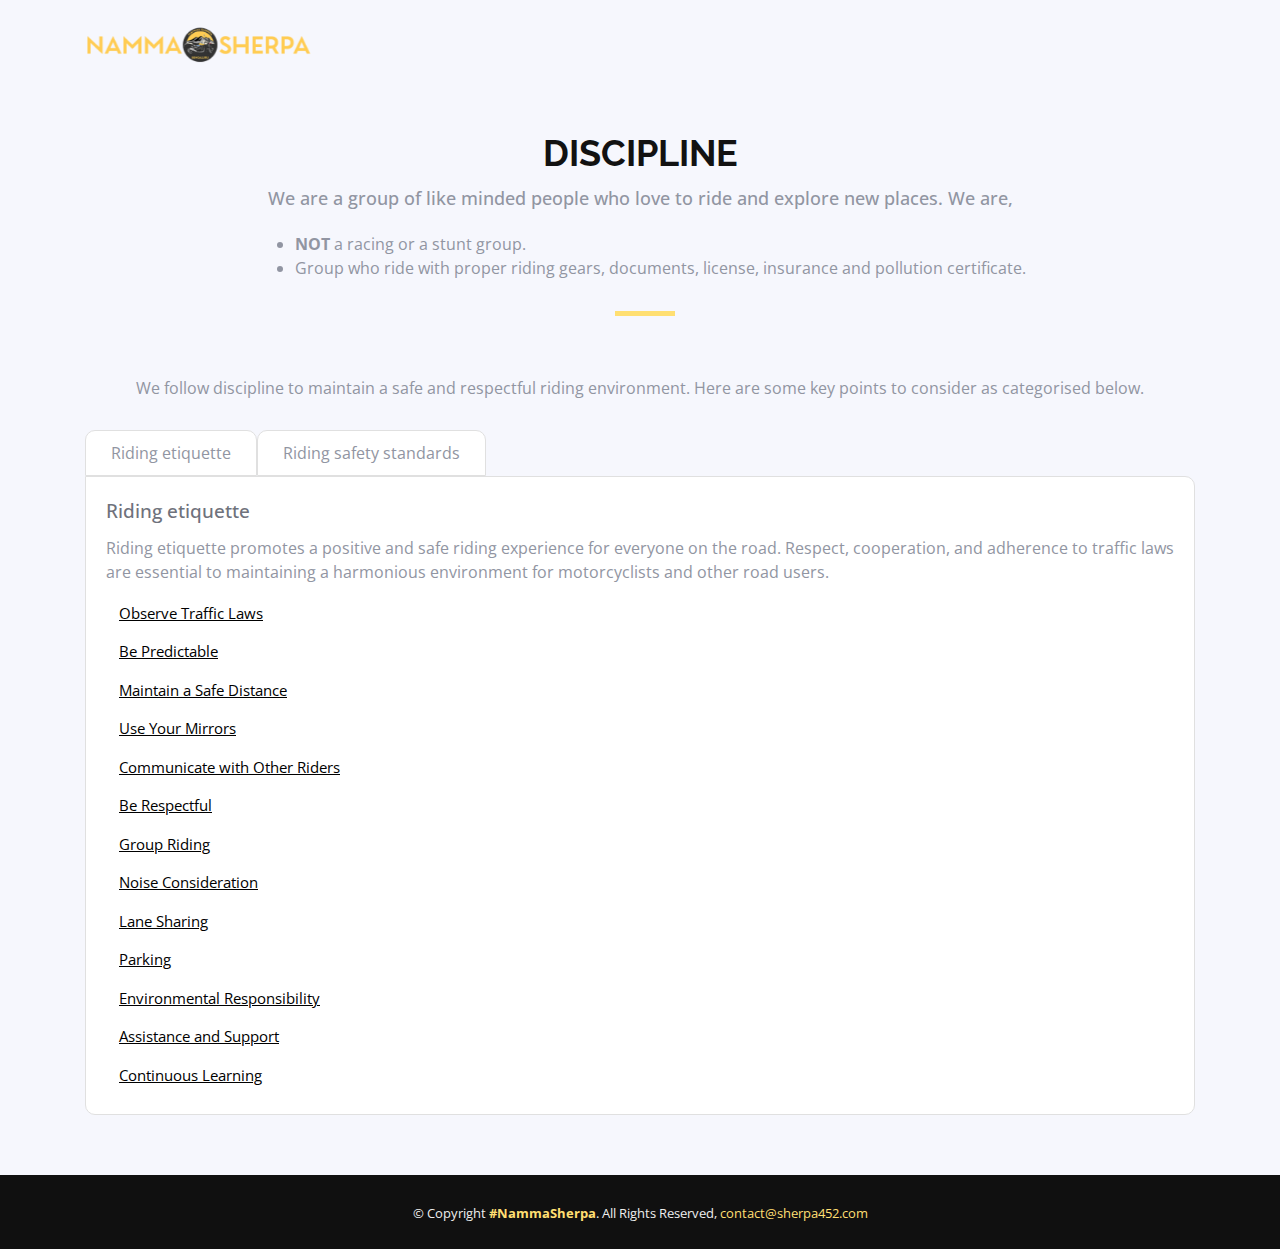
<file: discipline.html>
<!DOCTYPE html>
<html lang="en">
  <head>
    <meta charset="utf-8" />
    <title>NAMMA SHERPA - Himalayan 450 Community Bengaluru - Discipline</title>
    <meta content="width=device-width, initial-scale=1.0" name="viewport" />
    <meta content="" name="keywords" />
    <meta content="" name="description" />

    <!-- Favicons -->
    <link href="img/favicon.png" rel="icon" />
    <link href="img/apple-touch-icon.png" rel="apple-touch-icon" />

    <!-- Google Fonts -->
    <link
      href="https://fonts.googleapis.com/css?family=Open+Sans:300,300i,400,400i,700,700i|Raleway:300,400,500,700,800"
      rel="stylesheet"
    />

    <!-- Bootstrap CSS File -->
    <link href="lib/bootstrap/css/bootstrap.min.css" rel="stylesheet" />

    <!-- Libraries CSS Files -->
    <link href="lib/font-awesome/css/font-awesome.min.css" rel="stylesheet" />
    <link href="lib/animate/animate.min.css" rel="stylesheet" />
    <link href="lib/venobox/venobox.css" rel="stylesheet" />
    <link href="lib/owlcarousel/assets/owl.carousel.min.css" rel="stylesheet" />

    <!-- Main Stylesheet File -->
    <link href="css/style.css" rel="stylesheet" />
    <link href="css/expand.css" rel="stylesheet" />
    <link href="css/slides.css" rel="stylesheet" />
  </head>

  <body>
    <!--==========================
    Header
  ============================-->
    <header id="header">
      <div class="container">
        <div id="logo" class="pull-left">
          <a href="http://www.sherpa452.com/#intro" class="scrollto"
            ><img src="img/logo.png" alt="" title=""
          /></a>
        </div>
        <!-- #nav-menu-container -->
      </div>
    </header>
    <!-- #header -->
    
    <!--==========================
      Discipline Section
    ============================-->
    <section id="discipline" class="section-with-bg wow fadeInUp">
      <div class="container">
        <div class="section-header text-center">
          <br/><br/><br/>
          <h2>Discipline</h2>
          <p style="padding-bottom: 20px;">
            We are a group of like minded people who love to ride and explore
            new places. We are,
          </p>
          <div class="text-center">
            <ul>
              <li><b>NOT</b> a racing or a stunt group.</li>
              <li>Group who ride with proper riding gears, documents,
                license, insurance and pollution certificate.</li>
            </ul>
          </div>
        </div>
        <div class="text-center">
          <p>We follow discipline to maintain a safe and respectful riding environment. Here are some key points to consider as categorised below.</p>
        </div>
        <div>
          <div class="row">
            <div class="column" onclick="openGrid('etiquette');">Riding etiquette</div>
            <div class="column" onclick="openGrid('safety');">Riding safety standards</div>
          </div>

          <div id="etiquette" class="tab" style="display: block;">
            <div class="title">Riding etiquette</div>
            <p>
              Riding etiquette promotes a positive and safe riding experience for everyone on the road. Respect, cooperation, and adherence to traffic laws are essential to maintaining a harmonious environment for motorcyclists and other road users.
            </p>
            <button type="button" class="collapsible" onclick="openContent(this);">Observe Traffic Laws</button>
            <div class="content">
              <p>Follow all traffic laws and regulations, including speed limits, traffic signals, and lane markings. This ensures the safety of you and others on the road.</p>
            </div>
            <button type="button" class="collapsible" onclick="openContent(this);">Be Predictable</button>
            <div class="content">
              <p>Maintain a consistent and predictable riding style. Signal your intentions with proper hand signals or using your motorcycle's turn signals.</p>
            </div>
            <button type="button" class="collapsible" onclick="openContent(this);">Maintain a Safe Distance</button>
            <div class="content">
              <p>Keep a safe following distance behind other vehicles, allowing enough time to react and maneuver if necessary. Avoid tailgating.</p>
            </div>
            <button type="button" class="collapsible" onclick="openContent(this);">Use Your Mirrors</button>
            <div class="content">
              <p> Regularly check your mirrors to be aware of the traffic behind you. Signal and check your blind spots before changing lanes or making turns.</p>
            </div>
            <button type="button" class="collapsible" onclick="openContent(this);">Communicate with Other Riders</button>
            <div class="content">
              <p>Use hand signals, nodding, or other recognized gestures to communicate with fellow riders. This helps in group riding situations and enhances overall safety.</p>
            </div>
            <button type="button" class="collapsible" onclick="openContent(this);">Be Respectful</button>
            <div class="content">
              <p>Treat other road users, including pedestrians, cyclists, and motorists, with respect and courtesy. Avoid aggressive or confrontational behavior.</p>
            </div>
            <button type="button" class="collapsible" onclick="openContent(this);">Group Riding</button>
            <div class="content">
              <p>When riding in a group, follow the predetermined formation and maintain proper spacing. Use hand signals or intercoms to communicate within the group.</p>
            </div>
            <button type="button" class="collapsible" onclick="openContent(this);">Noise Consideration</button>
            <div class="content">
              <p>Be mindful of excessive noise from your motorcycle's exhaust system. Respect noise regulations and the peace of the community by keeping your bike's noise levels within acceptable limits.</p>
            </div>
            <button type="button" class="collapsible" onclick="openContent(this);">Lane Sharing</button>
            <div class="content">
              <p>If lane sharing or filtering is legal in your jurisdiction, do it cautiously and respectfully. Communicate your intentions, watch for opening car doors, and avoid surprising other drivers.</p>
            </div>
            <button type="button" class="collapsible" onclick="openContent(this);">Parking</button>
            <div class="content">
              <p>Park your motorcycle in designated areas or as instructed by local regulations. Avoid blocking sidewalks, entrances, or obstructing other vehicles.</p>
            </div>
            <button type="button" class="collapsible" onclick="openContent(this);">Environmental Responsibility</button>
            <div class="content">
              <p>Minimize your impact on the environment by disposing of waste properly, avoiding littering, and practicing eco-friendly riding techniques when applicable.</p>
            </div>
            <button type="button" class="collapsible" onclick="openContent(this);">Assistance and Support</button>
            <div class="content">
              <p>Offer help to fellow riders in need if it is safe to do so. Share knowledge, experiences, and resources within the motorcycling community.</p>
            </div>
            <button type="button" class="collapsible" onclick="openContent(this);">Continuous Learning</button>
            <div class="content">
              <p>Last but not the least, strive to improve your riding skills through training, practice, and staying updated on current riding techniques and safety practices.</p>
            </div>
          </div>

          <div id="safety" class="tab">
            <div class="title">Riding safety standards</div>
            <p>
              Riding safety standards are a set of guidelines and practices designed to enhance the safety of motorcyclists and reduce the risk of accidents. Here are some important riding safety standards to follow:
            </p>
            <button type="button" class="collapsible" onclick="openContent(this);">Wear Protective Gear</button>
            <div class="content">
              <p>Always wear a ISI/DOT/ECE - approved helmet, protective eyewear, gloves, a durable jacket, long pants, and sturdy boots. This gear provides essential protection in case of a crash.</p>
            </div>
            <button type="button" class="collapsible" onclick="openContent(this);">Maintain Your Motorcycle</button>
            <div class="content">
              <p>Regularly inspect and maintain your motorcycle according to the manufacturer's recommendations. Pay attention to brakes, tires, lights, signals, fluids, and suspension to ensure optimal performance.</p>
            </div>
            <button type="button" class="collapsible" onclick="openContent(this);">Ride Sober</button>
            <div class="content">
              <p>Never ride under the influence of alcohol, drugs, or any substance that impairs your judgment, coordination, and reflexes. Even small amounts of alcohol can significantly affect your riding ability.</p>
            </div>
            <button type="button" class="collapsible" onclick="openContent(this);">Observe Speed Limits</button>
            <div class="content">
              <p>Adhere to posted speed limits and adjust your speed based on road conditions. Excessive speed reduces your ability to react to hazards and increases the severity of accidents.</p>
            </div>
            <button type="button" class="collapsible" onclick="openContent(this);">Use Defensive Riding Techniques</button>
            <div class="content">
              <p>Anticipate potential hazards, maintain a safe following distance, and constantly scan your surroundings. Be prepared to react to unexpected situations.</p>
            </div>
            <button type="button" class="collapsible" onclick="openContent(this);">Signal and Communicate</button>
            <div class="content">
              <p>Use your motorcycle's turn signals and hand signals to indicate your intentions to other road users. Make eye contact with drivers to ensure they are aware of your presence.</p>
            </div>
            <button type="button" class="collapsible" onclick="openContent(this);">Be Visible</button>
            <div class="content">
              <p>Wear brightly colored or reflective clothing to increase your visibility to other motorists. Use your motorcycle's headlights during the day and night, and consider adding additional lighting or reflective elements to your bike.</p>
            </div>
            <button type="button" class="collapsible" onclick="openContent(this);">Maintain Space and Distance</button>
            <div class="content">
              <p>Keep a safe distance from other vehicles, allowing ample space to react and maneuver if needed. Avoid riding in blind spots and be cautious of drivers who may not see you.</p>
            </div>
            <button type="button" class="collapsible" onclick="openContent(this);">Be Mindful of Road Conditions</button>
            <div class="content">
              <p>Adjust your riding style to match the road conditions, such as wet or slippery surfaces, gravel, or uneven pavement. Slow down and use caution when encountering challenging road conditions.</p>
            </div>
            <button type="button" class="collapsible" onclick="openContent(this);">Stay Alert and Focused</button>
            <div class="content">
              <p>Avoid distractions while riding, such as using electronic devices or listening to loud music. Stay focused on the road, traffic, and potential hazards.</p>
            </div>
            <button type="button" class="collapsible" onclick="openContent(this);">Take Regular Breaks</button>
            <div class="content">
              <p>Fatigue can impair your riding abilities. Take regular breaks to rest, hydrate, and stretch during long rides to stay refreshed and alert.</p>
            </div>
            <button type="button" class="collapsible" onclick="openContent(this);">Continuous Skills Improvement</button>
            <div class="content">
              <p>Take part in advanced rider training courses to enhance your riding skills, hazard perception, and emergency maneuvering abilities. Lifelong learning can help you become a safer and more confident rider.</p>
            </div>
            <button type="button" class="collapsible" onclick="openContent(this);">Respect Traffic Laws</button>
            <div class="content">
              <p>Observe all traffic laws and regulations, including speed limits, traffic signals, and lane markings. Adhering to traffic laws is crucial for your safety and the safety of others.</p>
            </div>
          </div>
      </div>
    </section>

    <!--==========================
    Footer
  ============================-->
    <footer id="footer" style="z-index: 3">
      <div class="container">
        <div class="copyright" style="font-size: 0.9em">
          &copy; Copyright <strong style="color: #ffdf72">#NammaSherpa</strong>. All
          Rights Reserved,
          <a href="mailto:contact@sherpa452.com">contact@sherpa452.com</a>
        </div>
      </div>
    </footer>
    <!-- #footer -->

    <a href="#" class="back-to-top"><i class="fa fa-angle-up"></i></a>

    <!-- JavaScript Libraries -->
    <script src="lib/jquery/jquery.min.js"></script>
    <script src="lib/jquery/jquery-migrate.min.js"></script>
    <script src="lib/bootstrap/js/bootstrap.bundle.min.js"></script>
    <script src="lib/easing/easing.min.js"></script>
    <script src="lib/superfish/hoverIntent.js"></script>
    <script src="lib/superfish/superfish.min.js"></script>
    <script src="lib/wow/wow.min.js"></script>
    <script src="lib/venobox/venobox.min.js"></script>
    <script src="lib/owlcarousel/owl.carousel.min.js"></script>

    <script src="js/events_grid.js"></script>
    <script src="js/expand.js"></script>
    <script src="js/main.js"></script>
  </body>
</html>
</file>
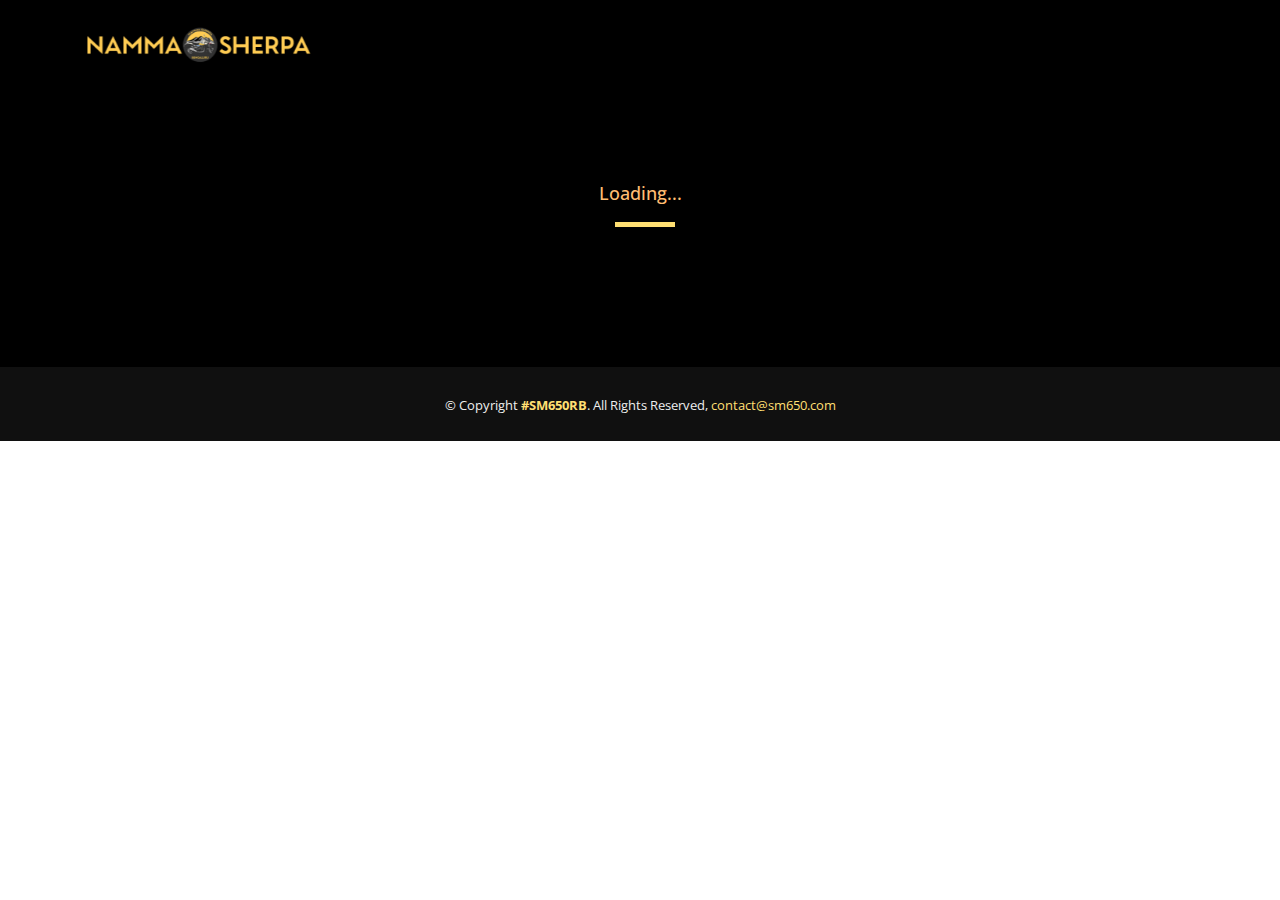
<file: event.html>
<!DOCTYPE html>
<html lang="en">
  <head>
    <meta charset="utf-8" />
    <title>SM650 - Road Burners Community Bangalore - Event</title>
    <meta content="width=device-width, initial-scale=1.0" name="viewport" />
    <meta content="" name="keywords" />
    <meta content="" name="description" />

    <!-- Favicons -->
    <link href="img/favicon.png" rel="icon" />
    <link href="img/apple-touch-icon.png" rel="apple-touch-icon" />

    <!-- Google Fonts -->
    <link
      href="https://fonts.googleapis.com/css?family=Open+Sans:300,300i,400,400i,700,700i|Raleway:300,400,500,700,800"
      rel="stylesheet"
    />

    <!-- Bootstrap CSS File -->
    <link href="lib/bootstrap/css/bootstrap.min.css" rel="stylesheet" />

    <!-- Libraries CSS Files -->
    <link href="lib/font-awesome/css/font-awesome.min.css" rel="stylesheet" />
    <link href="lib/animate/animate.min.css" rel="stylesheet" />
    <link href="lib/venobox/venobox.css" rel="stylesheet" />
    <link href="lib/owlcarousel/assets/owl.carousel.min.css" rel="stylesheet" />

    <!-- Main Stylesheet File -->
    <link href="css/style.css" rel="stylesheet" />
    <link href="css/expand.css" rel="stylesheet" />
    <link href="css/slides.css" rel="stylesheet" />
  </head>

  <body>
    <!--==========================
    Header
  ============================-->
    <header id="header">
      <div class="container">
        <div id="logo" class="pull-left">
          <a href="http://www.sm650.com/#intro" class="scrollto"
            ><img src="img/logo.png" alt="" title=""
          /></a>
        </div>
        <!-- #nav-menu-container -->
      </div>
    </header>
    <!-- #header -->

    <section id="gallery" style="">
      <div id="spacer">&nbsp;</div>
      <div class="container" style="background: #000000">
        <div class="section-header" id="event-detail">
          <p id="loading" style="color: #ffbd72">Loading...</p>
        </div>
      </div>
      <div class="owl-carousel gallery-carousel" id="event-images"></div>
      <div id="event-desc" style="text-align: center; margin-top: 20px"></div>
    </section>

    <!--==========================
    Footer
  ============================-->
    <footer id="footer" style="z-index: 3">
      <div class="container">
        <div class="copyright" style="font-size: 0.9em">
          &copy; Copyright <strong style="color: #ffdf72">#SM650RB</strong>. All
          Rights Reserved,
          <a href="mailto:contact@sm650.com">contact@sm650.com</a>
        </div>
      </div>
    </footer>
    <!-- #footer -->

    <a href="#" class="back-to-top"><i class="fa fa-angle-up"></i></a>

    <!-- JavaScript Libraries -->
    <script src="lib/jquery/jquery.min.js"></script>
    <script src="lib/jquery/jquery-migrate.min.js"></script>
    <script src="lib/bootstrap/js/bootstrap.bundle.min.js"></script>
    <script src="lib/easing/easing.min.js"></script>
    <script src="lib/superfish/hoverIntent.js"></script>
    <script src="lib/superfish/superfish.min.js"></script>
    <script src="lib/wow/wow.min.js"></script>
    <script src="lib/venobox/venobox.min.js"></script>
    <script src="lib/owlcarousel/owl.carousel.min.js"></script>

    <script src="js/events_grid.js"></script>
    <script src="js/expand.js"></script>
    <script src="js/main.js"></script>
  </body>
</html>
</file>
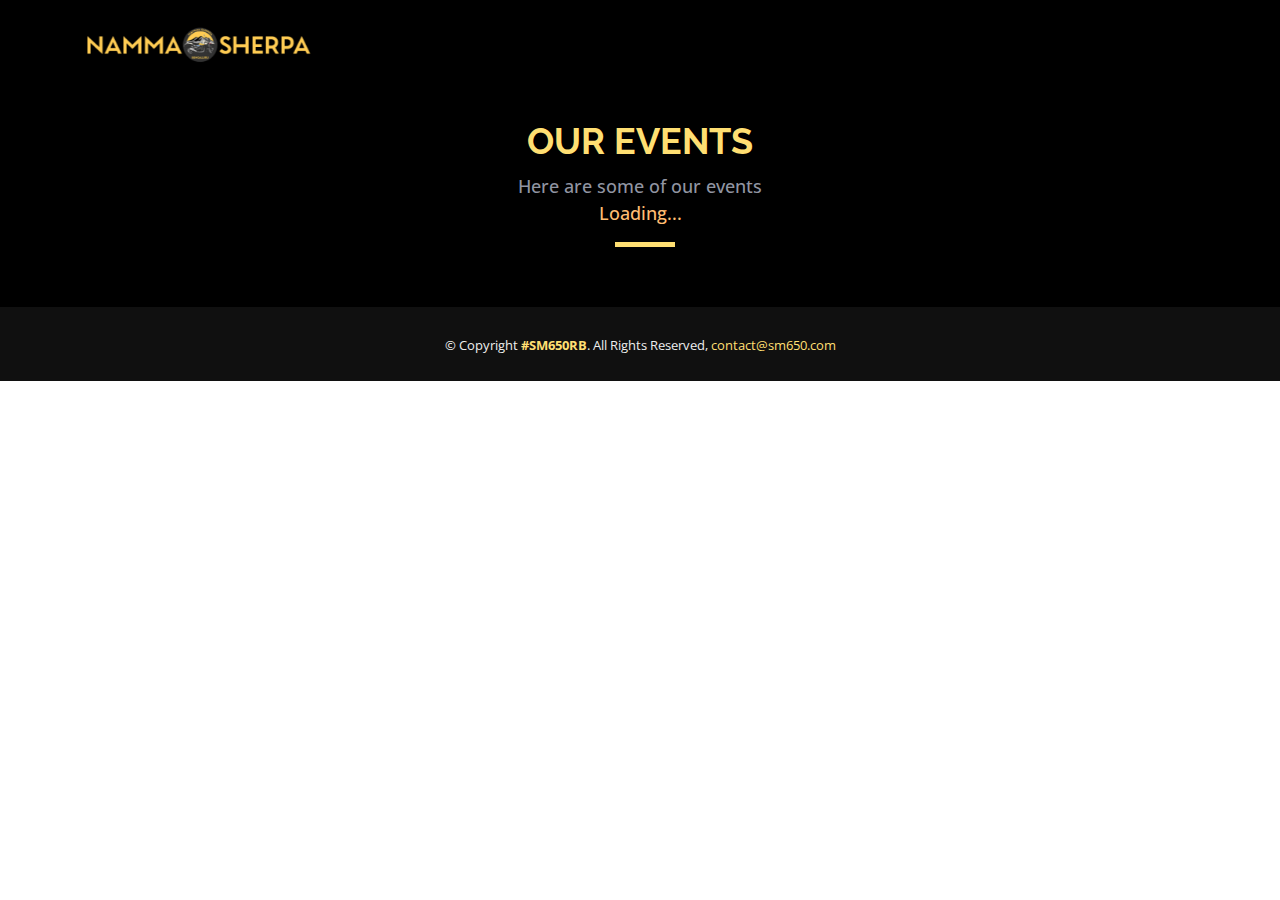
<file: gallery.html>
<!DOCTYPE html>
<html lang="en">
  <head>
    <meta charset="utf-8" />
    <title>SM650 - Road Burners Community Bangalore - Gallery</title>
    <meta content="width=device-width, initial-scale=1.0" name="viewport" />
    <meta content="" name="keywords" />
    <meta content="" name="description" />

    <!-- Favicons -->
    <link href="img/favicon.png" rel="icon" />
    <link href="img/apple-touch-icon.png" rel="apple-touch-icon" />

    <!-- Google Fonts -->
    <link
      href="https://fonts.googleapis.com/css?family=Open+Sans:300,300i,400,400i,700,700i|Raleway:300,400,500,700,800"
      rel="stylesheet"
    />

    <!-- Bootstrap CSS File -->
    <link href="lib/bootstrap/css/bootstrap.min.css" rel="stylesheet" />

    <!-- Libraries CSS Files -->
    <link href="lib/font-awesome/css/font-awesome.min.css" rel="stylesheet" />
    <link href="lib/animate/animate.min.css" rel="stylesheet" />
    <link href="lib/venobox/venobox.css" rel="stylesheet" />
    <link href="lib/owlcarousel/assets/owl.carousel.min.css" rel="stylesheet" />

    <!-- Main Stylesheet File -->
    <link href="css/style.css" rel="stylesheet" />
    <link href="css/expand.css" rel="stylesheet" />
    <link href="css/slides.css" rel="stylesheet" />
  </head>

  <body>
    <!--==========================
    Header
  ============================-->
    <header id="header">
      <div class="container">
        <div id="logo" class="pull-left">
          <a href="http://www.sm650.com/#intro" class="scrollto"
            ><img src="img/logo.png" alt="" title=""
          /></a>
        </div>
        <!-- #nav-menu-container -->
      </div>
    </header>
    <!-- #header -->

    <section id="events">
      <div class="events-container">
        <div class="container">
          <div id="spacer">&nbsp;</div>
          <div class="section-header">
            <h2>Our Events</h2>
            <p>Here are some of our events</p>
            <p id="loading" style="color: #ffbd72">Loading...</p>
          </div>
          <div class="row" id="events-grid"></div>
        </div>
      </div>
    </section>

    <!--==========================
    Footer
  ============================-->
    <footer id="footer" style="z-index: 3">
      <div class="container">
        <div class="copyright" style="font-size: 0.9em">
          &copy; Copyright <strong style="color: #ffdf72">#SM650RB</strong>. All
          Rights Reserved,
          <a href="mailto:contact@sm650.com">contact@sm650.com</a>
        </div>
      </div>
    </footer>
    <!-- #footer -->

    <a href="#" class="back-to-top"><i class="fa fa-angle-up"></i></a>

    <!-- JavaScript Libraries -->
    <script src="lib/jquery/jquery.min.js"></script>
    <script src="lib/jquery/jquery-migrate.min.js"></script>
    <script src="lib/bootstrap/js/bootstrap.bundle.min.js"></script>
    <script src="lib/easing/easing.min.js"></script>
    <script src="lib/superfish/hoverIntent.js"></script>
    <script src="lib/superfish/superfish.min.js"></script>
    <script src="lib/wow/wow.min.js"></script>
    <script src="lib/venobox/venobox.min.js"></script>
    <script src="lib/owlcarousel/owl.carousel.min.js"></script>

    <script src="js/events_grid.js"></script>
    <script src="js/expand.js"></script>
    <script src="js/main.js"></script>
  </body>
</html>
</file>
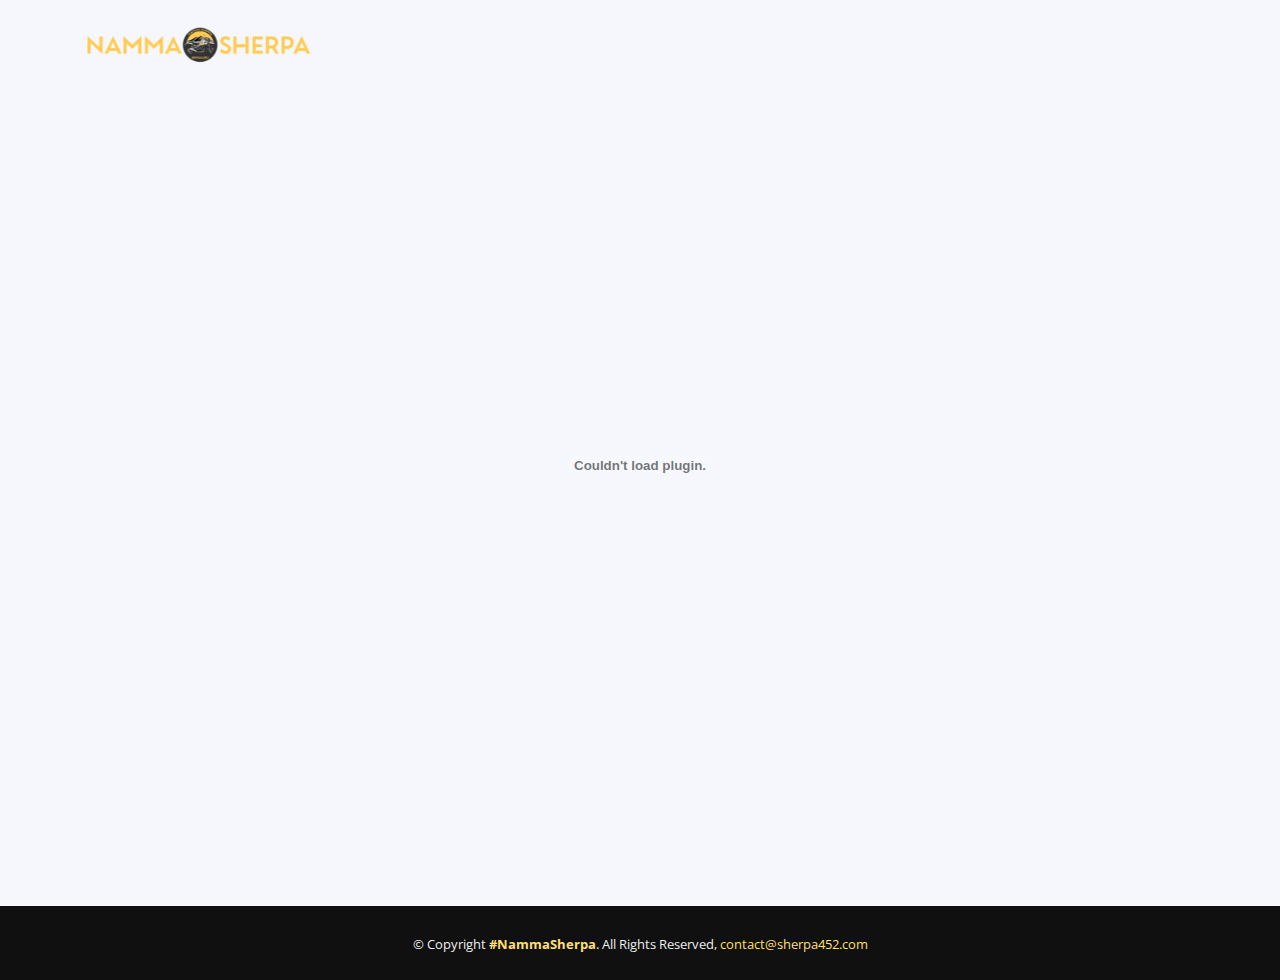
<file: manual.html>
<!DOCTYPE html>
<html lang="en">
  <head>
    <meta charset="utf-8" />
    <title>NAMMA SHERPA - Himalayan 450 Community Bengaluru - Manual</title>
    <meta content="width=device-width, initial-scale=1.0" name="viewport" />
    <meta content="" name="keywords" />
    <meta content="" name="description" />

    <!-- Favicons -->
    <link href="img/favicon.png" rel="icon" />
    <link href="img/apple-touch-icon.png" rel="apple-touch-icon" />

    <!-- Google Fonts -->
    <link
      href="https://fonts.googleapis.com/css?family=Open+Sans:300,300i,400,400i,700,700i|Raleway:300,400,500,700,800"
      rel="stylesheet"
    />

    <!-- Bootstrap CSS File -->
    <link href="lib/bootstrap/css/bootstrap.min.css" rel="stylesheet" />

    <!-- Libraries CSS Files -->
    <link href="lib/font-awesome/css/font-awesome.min.css" rel="stylesheet" />
    <link href="lib/animate/animate.min.css" rel="stylesheet" />
    <link href="lib/venobox/venobox.css" rel="stylesheet" />
    <link href="lib/owlcarousel/assets/owl.carousel.min.css" rel="stylesheet" />

    <!-- Main Stylesheet File -->
    <link href="css/style.css" rel="stylesheet" />
    <link href="css/expand.css" rel="stylesheet" />
  </head>

  <body>
    <!--==========================
    Header
  ============================-->
    <header id="header">
      <div class="container">
        <div id="logo" class="pull-left">
          <a href="http://www.sm650.com/#intro" class="scrollto"
            ><img src="img/logo.png" alt="" title=""
          /></a>
        </div>
        <!-- #nav-menu-container -->
      </div>
    </header>
    <!-- #header -->

    <!--==========================
      Discipline Section
    ============================-->
    <section id="discipline" class="section-with-bg wow fadeInUp">
      <div class="container" style="margin-top: 30px">
        <embed
          src="others/owners-manual.pdf"
          width="100%"
          height="750"
          type="application/pdf"
        />
      </div>
    </section>

    <!--==========================
    Footer
  ============================-->
    <footer id="footer" style="z-index: 3">
      <div class="container">
        <div class="copyright" style="font-size: 0.9em">
          &copy; Copyright <strong style="color: #ffdf72">#NammaSherpa</strong>.
          All Rights Reserved,
          <a href="mailto:contact@sherpa452.com">contact@sherpa452.com</a>
        </div>
      </div>
    </footer>
    <!-- #footer -->

    <a href="#" class="back-to-top"><i class="fa fa-angle-up"></i></a>

    <!-- JavaScript Libraries -->
    <script src="lib/jquery/jquery.min.js"></script>
    <script src="lib/jquery/jquery-migrate.min.js"></script>
    <script src="lib/bootstrap/js/bootstrap.bundle.min.js"></script>
    <script src="lib/easing/easing.min.js"></script>
    <script src="lib/superfish/hoverIntent.js"></script>
    <script src="lib/superfish/superfish.min.js"></script>
    <script src="lib/wow/wow.min.js"></script>
    <script src="lib/venobox/venobox.min.js"></script>
    <script src="lib/owlcarousel/owl.carousel.min.js"></script>

    <script src="js/events_grid.js"></script>
    <script src="js/expand.js"></script>
    <script src="js/main.js"></script>
  </body>
</html>
</file>
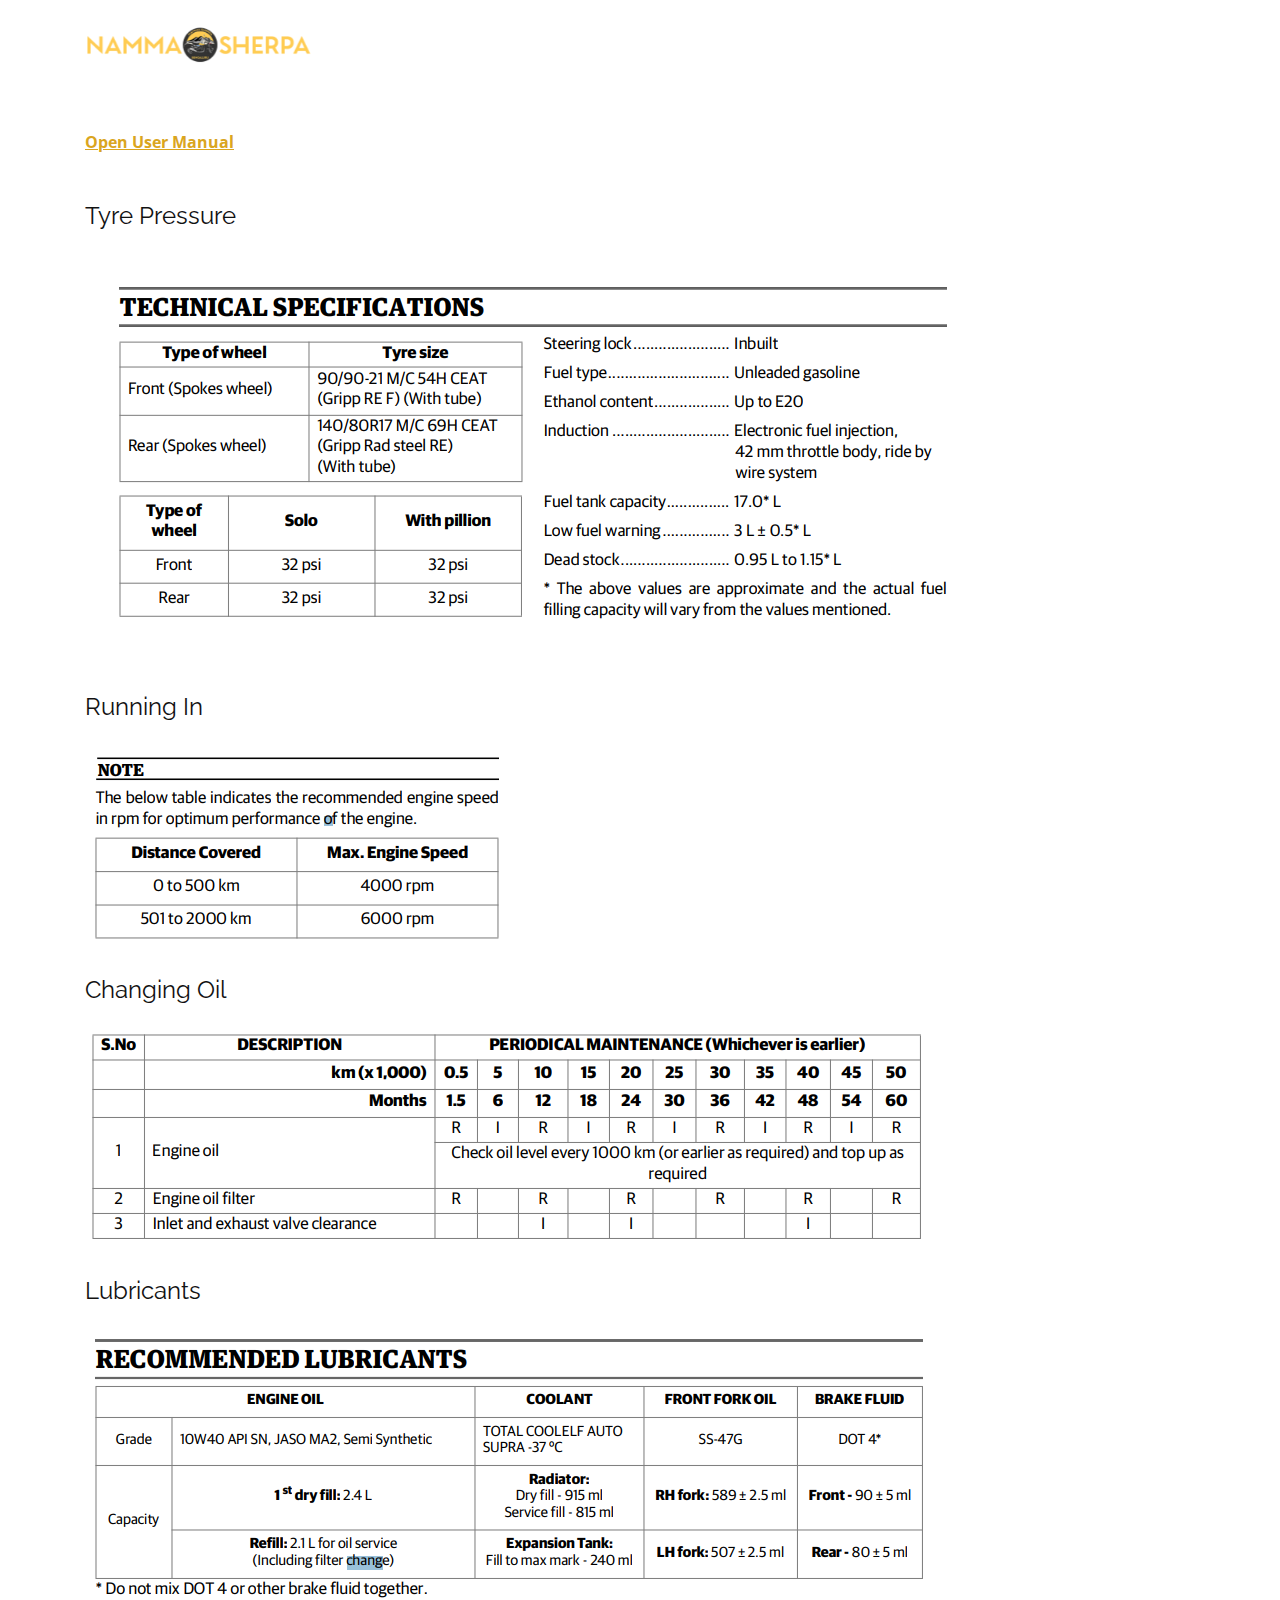
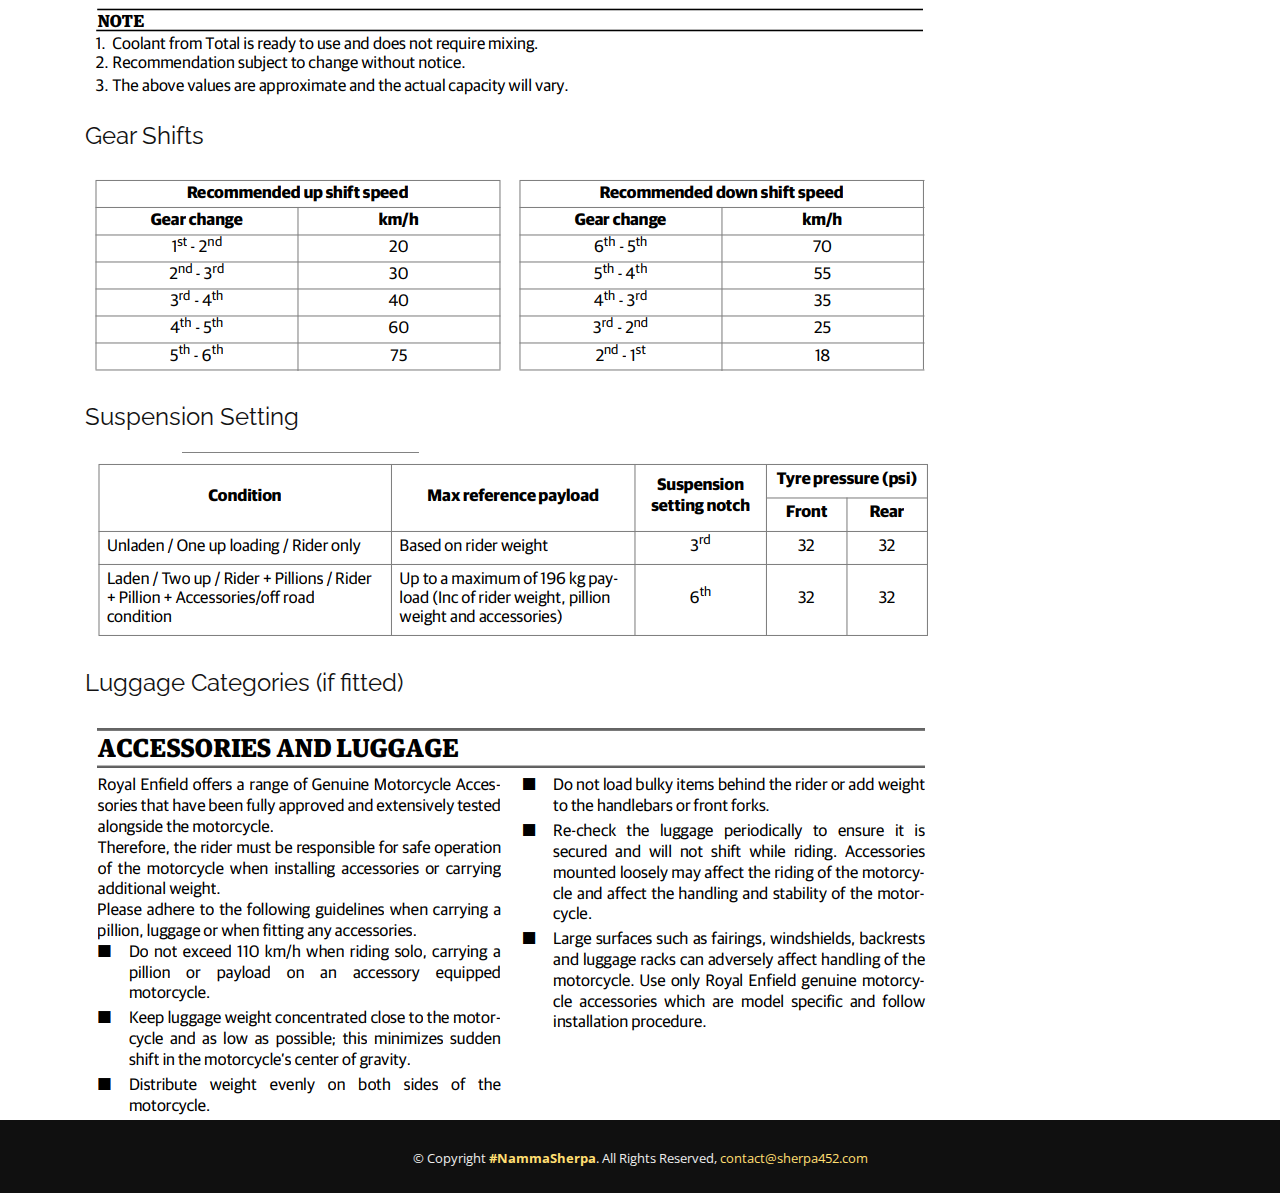
<file: quick_ref.html>
<!DOCTYPE html>
<html lang="en">
  <head>
    <meta charset="utf-8" />
    <title>
      NAMMA SHERPA - Himalayan 450 Community Bengaluru - Quick Reference
    </title>
    <meta content="width=device-width, initial-scale=1.0" name="viewport" />
    <meta content="" name="keywords" />
    <meta content="" name="description" />

    <!-- Favicons -->
    <link href="img/favicon.png" rel="icon" />
    <link href="img/apple-touch-icon.png" rel="apple-touch-icon" />

    <!-- Google Fonts -->
    <link
      href="https://fonts.googleapis.com/css?family=Open+Sans:300,300i,400,400i,700,700i|Raleway:300,400,500,700,800"
      rel="stylesheet"
    />

    <!-- Bootstrap CSS File -->
    <link href="lib/bootstrap/css/bootstrap.min.css" rel="stylesheet" />

    <!-- Libraries CSS Files -->
    <link href="lib/font-awesome/css/font-awesome.min.css" rel="stylesheet" />
    <link href="lib/animate/animate.min.css" rel="stylesheet" />
    <link href="lib/venobox/venobox.css" rel="stylesheet" />
    <link href="lib/owlcarousel/assets/owl.carousel.min.css" rel="stylesheet" />

    <!-- Main Stylesheet File -->
    <link href="css/style.css" rel="stylesheet" />
    <link href="css/expand.css" rel="stylesheet" />
  </head>

  <body>
    <!--==========================
    Header
  ============================-->
    <header id="header">
      <div class="container">
        <div id="logo" class="pull-left">
          <a href="http://www.sm650.com/#intro" class="scrollto"
            ><img src="img/logo.png" alt="" title=""
          /></a>
        </div>
        <!-- #nav-menu-container -->
      </div>
    </header>
    <!-- #header -->

    <!--==========================
      Discipline Section
    ============================-->
    <section style="margin-top: 130px; height: 100%" class="wow fadeInUp">
      <div class="container" style="height: 100%">
        <a href="manual.html" target="_blank"
          ><b style="color: goldenrod; text-decoration: underline"
            >Open User Manual</b
          ></a
        ><br /><br /><br />
        <div>
          <h4 class="quick_ref">Tyre Pressure</h4>
          <img class="img-fluid" src="img/manual_ref/tyre_pressure.png" />
        </div>
        <div>
          <br />
          <h4 class="quick_ref">Running In</h4>
          <img class="img-fluid" src="img/manual_ref/running_in.png" />
        </div>
        <div>
          <br />
          <h4 class="quick_ref">Changing Oil</h4>
          <img class="img-fluid" src="img/manual_ref/oil_change.png" />
        </div>
        <div>
          <br />
          <h4 class="quick_ref">Lubricants</h4>
          <img class="img-fluid" src="img/manual_ref/lubricants.png" />
        </div>
        <div>
          <br />
          <h4 class="quick_ref">Gear Shifts</h4>
          <img class="img-fluid" src="img/manual_ref/gear_shift.png" />
        </div>
        <div>
          <br />
          <h4 class="quick_ref">Suspension Setting</h4>
          <img class="img-fluid" src="img/manual_ref/suspension_setting.png" />
        </div>
        <div>
          <br />
          <h4 class="quick_ref">Luggage Categories (if fitted)</h4>
          <img class="img-fluid" src="img/manual_ref/luggage_categories.png" />
        </div>
      </div>
    </section>

    <!--==========================
    Footer
  ============================-->
    <footer id="footer" style="z-index: 3">
      <div class="container">
        <div class="copyright" style="font-size: 0.9em">
          &copy; Copyright <strong style="color: #ffdf72">#NammaSherpa</strong>.
          All Rights Reserved,
          <a href="mailto:contact@sherpa452.com">contact@sherpa452.com</a>
        </div>
      </div>
    </footer>
    <!-- #footer -->

    <a href="#" class="back-to-top"><i class="fa fa-angle-up"></i></a>

    <!-- JavaScript Libraries -->
    <script src="lib/jquery/jquery.min.js"></script>
    <script src="lib/jquery/jquery-migrate.min.js"></script>
    <script src="lib/bootstrap/js/bootstrap.bundle.min.js"></script>
    <script src="lib/easing/easing.min.js"></script>
    <script src="lib/superfish/hoverIntent.js"></script>
    <script src="lib/superfish/superfish.min.js"></script>
    <script src="lib/wow/wow.min.js"></script>
    <script src="lib/venobox/venobox.min.js"></script>
    <script src="lib/owlcarousel/owl.carousel.min.js"></script>

    <script src="js/expand.js"></script>
    <script src="js/main.js"></script>
  </body>
</html>
</file>
<file: lib/venobox/venobox.css>
/* ------ venobox.css --------*/
.vbox-overlay *, .vbox-overlay *:before, .vbox-overlay *:after{
    -webkit-backface-visibility: hidden;
    -webkit-box-sizing:border-box;
    -moz-box-sizing:border-box;
    box-sizing:border-box;
}
.vbox-overlay * { 
    -webkit-backface-visibility: visible;
    backface-visibility: visible;
}
.vbox-overlay{
    display: -webkit-flex;
    display: flex;
    -webkit-flex-direction: column;
    flex-direction: column;
    -webkit-justify-content: center;
    justify-content: center;
    -webkit-align-items: center;
    align-items: center;
    position: fixed;
    left: 0;
    top: 0;
    bottom: 0;
    right: 0;
    z-index: 1040;
    -webkit-transform:translateZ(1000px);
    transform: translateZ(1000px);
    transform-style: preserve-3d;
}

/* ----- navigation ----- */
.vbox-title{
    width: 100%;
    height: 40px;
    float: left;
    text-align: center;
    line-height: 28px;
    font-size: 12px;
    padding: 6px 40px;
    overflow: hidden;
    position: fixed;
    display: none;
    left: 0;
    z-index: 1050;
}
.vbox-close{
    cursor: pointer;
    position: fixed;
    top: 15px;
    right: 15px;
    width: 48px;
    height: 48px;
    display: block;
    background-position:10px center;
    overflow: hidden;
    font-size: 48px;
    line-height: 1;
    text-align: center;
    z-index: 1050;
}
.vbox-num{
    cursor: pointer;
    position: fixed;
    left: 0;
    height: 40px;
    display: block;
    overflow: hidden;
    line-height: 28px;
    font-size: 12px;
    padding: 6px 10px;
    display: none;
    z-index: 1050;
}
/* ----- navigation ARROWS ----- */
.vbox-next, .vbox-prev{
    position: fixed;
    top: 50%;
    margin-top: -15px;
    overflow: hidden;
    cursor: pointer;
    display: block;
    width: 45px;
    height: 45px;
    z-index: 1050;
}
.vbox-next span, .vbox-prev span{
    position: relative;
    width: 20px;
    height: 20px;
    border: 2px solid transparent;
    border-top-color: #B6B6B6;
    border-right-color: #B6B6B6;
    text-indent: -100px;
    position: absolute;
    top: 8px;
    display: block;
}
.vbox-prev{
    left: 15px;
}
.vbox-next{
    right: 30px;
}
.vbox-prev span{
    left: 10px;
    -ms-transform: rotate(-135deg);
    -webkit-transform: rotate(-135deg);
    transform: rotate(-135deg);
}
.vbox-next span{
    -ms-transform: rotate(45deg);
    -webkit-transform: rotate(45deg);
    transform: rotate(45deg);
    right: 10px;
}
/* ------- inline window ------ */
.vbox-inline{
    width: 420px;
    height: 315px;
    height: 70vh;
    padding: 10px;
    background: #fff;
    margin: 0 auto;
    overflow: auto;
    text-align: left;
}
/* ------- Video & iFrames window ------ */
.venoframe{
    max-width: 100%;
    width: 100%;
    border: none;
    width: 100%;
    height: 260px;
    height: 70vh;
}
.venoframe.vbvid{
    height: 260px;
}
@media (min-width: 768px) {
    .venoframe, .vbox-inline{
        width: 90%;
        height: 360px;
        height: 70vh;
    }
    .venoframe.vbvid{
        width: 640px;
        height: 360px;
    }
}
@media (min-width: 992px) {
    .venoframe, .vbox-inline{
        max-width: 1200px;
        width: 80%;
        height: 540px;
        height: 70vh;
    }
    .venoframe.vbvid{
        width: 960px;
        height: 540px;
    }
}
/* 
Please do NOT edit this part! 
or at least read this note: http://i.imgur.com/7C0ws9e.gif
*/
.vbox-open{
    overflow: hidden;
}
.vbox-container{
    position: absolute;
    left: 0;
    right: 0;
    top: 0;
    bottom: 0;
    overflow-x: hidden;
    overflow-y: auto;
    overflow-scrolling: touch;
    -webkit-overflow-scrolling: touch;
    z-index: 20;
    max-height: 100%;

}

.vbox-content{
    text-align: center;
    float: left;
    width: 100%;
    position: relative;
    overflow: hidden;
    padding: 20px 10px;
}
.vbox-container img{
    max-width: 100%;
    height: auto;
}
.figlio{
    max-width: 100%;
    text-align: initial;
    border: 8px solid rgba(255, 255, 255, 0.4);
}
img.figlio{
    -webkit-user-select: none;
-khtml-user-select: none;
-moz-user-select: none;
-o-user-select: none;
user-select: none;
}
.vbox-content.swipe-left{
    margin-left: -200px !important;
}
.vbox-content.swipe-right{
    margin-left: 200px !important;
}
.animated{
    webkit-transition: margin 300ms ease-out;
    transition: margin 300ms ease-out;
}
.animate-in{
    opacity: 1;
}
.animate-out{
    opacity: 0;
}
/* ---------- preloader ----------
 * SPINKIT 
 * http://tobiasahlin.com/spinkit/
-------------------------------- */
.sk-double-bounce,.sk-rotating-plane{width:40px;height:40px;margin:40px auto}.sk-rotating-plane{background-color:#333;-webkit-animation:sk-rotatePlane 1.2s infinite ease-in-out;animation:sk-rotatePlane 1.2s infinite ease-in-out}@-webkit-keyframes sk-rotatePlane{0%{-webkit-transform:perspective(120px) rotateX(0) rotateY(0);transform:perspective(120px) rotateX(0) rotateY(0)}50%{-webkit-transform:perspective(120px) rotateX(-180.1deg) rotateY(0);transform:perspective(120px) rotateX(-180.1deg) rotateY(0)}100%{-webkit-transform:perspective(120px) rotateX(-180deg) rotateY(-179.9deg);transform:perspective(120px) rotateX(-180deg) rotateY(-179.9deg)}}@keyframes sk-rotatePlane{0%{-webkit-transform:perspective(120px) rotateX(0) rotateY(0);transform:perspective(120px) rotateX(0) rotateY(0)}50%{-webkit-transform:perspective(120px) rotateX(-180.1deg) rotateY(0);transform:perspective(120px) rotateX(-180.1deg) rotateY(0)}100%{-webkit-transform:perspective(120px) rotateX(-180deg) rotateY(-179.9deg);transform:perspective(120px) rotateX(-180deg) rotateY(-179.9deg)}}.sk-double-bounce{position:relative}.sk-double-bounce .sk-child{width:100%;height:100%;border-radius:50%;background-color:#333;opacity:.6;position:absolute;top:0;left:0;-webkit-animation:sk-doubleBounce 2s infinite ease-in-out;animation:sk-doubleBounce 2s infinite ease-in-out}.sk-chasing-dots .sk-child,.sk-spinner-pulse,.sk-three-bounce .sk-child{background-color:#333;border-radius:100%}.sk-double-bounce .sk-double-bounce2{-webkit-animation-delay:-1s;animation-delay:-1s}@-webkit-keyframes sk-doubleBounce{0%,100%{-webkit-transform:scale(0);transform:scale(0)}50%{-webkit-transform:scale(1);transform:scale(1)}}@keyframes sk-doubleBounce{0%,100%{-webkit-transform:scale(0);transform:scale(0)}50%{-webkit-transform:scale(1);transform:scale(1)}}.sk-wave{margin:40px auto;width:50px;height:40px;text-align:center;font-size:10px}.sk-wave .sk-rect{background-color:#333;height:100%;width:6px;display:inline-block;-webkit-animation:sk-waveStretchDelay 1.2s infinite ease-in-out;animation:sk-waveStretchDelay 1.2s infinite ease-in-out}.sk-wave .sk-rect1{-webkit-animation-delay:-1.2s;animation-delay:-1.2s}.sk-wave .sk-rect2{-webkit-animation-delay:-1.1s;animation-delay:-1.1s}.sk-wave .sk-rect3{-webkit-animation-delay:-1s;animation-delay:-1s}.sk-wave .sk-rect4{-webkit-animation-delay:-.9s;animation-delay:-.9s}.sk-wave .sk-rect5{-webkit-animation-delay:-.8s;animation-delay:-.8s}@-webkit-keyframes sk-waveStretchDelay{0%,100%,40%{-webkit-transform:scaleY(.4);transform:scaleY(.4)}20%{-webkit-transform:scaleY(1);transform:scaleY(1)}}@keyframes sk-waveStretchDelay{0%,100%,40%{-webkit-transform:scaleY(.4);transform:scaleY(.4)}20%{-webkit-transform:scaleY(1);transform:scaleY(1)}}.sk-wandering-cubes{margin:40px auto;width:40px;height:40px;position:relative}.sk-wandering-cubes .sk-cube{background-color:#333;width:10px;height:10px;position:absolute;top:0;left:0;-webkit-animation:sk-wanderingCube 1.8s ease-in-out -1.8s infinite both;animation:sk-wanderingCube 1.8s ease-in-out -1.8s infinite both}.sk-chasing-dots,.sk-spinner-pulse{width:40px;height:40px;margin:40px auto}.sk-wandering-cubes .sk-cube2{-webkit-animation-delay:-.9s;animation-delay:-.9s}@-webkit-keyframes sk-wanderingCube{0%{-webkit-transform:rotate(0);transform:rotate(0)}25%{-webkit-transform:translateX(30px) rotate(-90deg) scale(.5);transform:translateX(30px) rotate(-90deg) scale(.5)}50%{-webkit-transform:translateX(30px) translateY(30px) rotate(-179deg);transform:translateX(30px) translateY(30px) rotate(-179deg)}50.1%{-webkit-transform:translateX(30px) translateY(30px) rotate(-180deg);transform:translateX(30px) translateY(30px) rotate(-180deg)}75%{-webkit-transform:translateX(0) translateY(30px) rotate(-270deg) scale(.5);transform:translateX(0) translateY(30px) rotate(-270deg) scale(.5)}100%{-webkit-transform:rotate(-360deg);transform:rotate(-360deg)}}@keyframes sk-wanderingCube{0%{-webkit-transform:rotate(0);transform:rotate(0)}25%{-webkit-transform:translateX(30px) rotate(-90deg) scale(.5);transform:translateX(30px) rotate(-90deg) scale(.5)}50%{-webkit-transform:translateX(30px) translateY(30px) rotate(-179deg);transform:translateX(30px) translateY(30px) rotate(-179deg)}50.1%{-webkit-transform:translateX(30px) translateY(30px) rotate(-180deg);transform:translateX(30px) translateY(30px) rotate(-180deg)}75%{-webkit-transform:translateX(0) translateY(30px) rotate(-270deg) scale(.5);transform:translateX(0) translateY(30px) rotate(-270deg) scale(.5)}100%{-webkit-transform:rotate(-360deg);transform:rotate(-360deg)}}.sk-spinner-pulse{-webkit-animation:sk-pulseScaleOut 1s infinite ease-in-out;animation:sk-pulseScaleOut 1s infinite ease-in-out}@-webkit-keyframes sk-pulseScaleOut{0%{-webkit-transform:scale(0);transform:scale(0)}100%{-webkit-transform:scale(1);transform:scale(1);opacity:0}}@keyframes sk-pulseScaleOut{0%{-webkit-transform:scale(0);transform:scale(0)}100%{-webkit-transform:scale(1);transform:scale(1);opacity:0}}.sk-chasing-dots{position:relative;text-align:center;-webkit-animation:sk-chasingDotsRotate 2s infinite linear;animation:sk-chasingDotsRotate 2s infinite linear}.sk-chasing-dots .sk-child{width:60%;height:60%;display:inline-block;position:absolute;top:0;-webkit-animation:sk-chasingDotsBounce 2s infinite ease-in-out;animation:sk-chasingDotsBounce 2s infinite ease-in-out}.sk-chasing-dots .sk-dot2{top:auto;bottom:0;-webkit-animation-delay:-1s;animation-delay:-1s}@-webkit-keyframes sk-chasingDotsRotate{100%{-webkit-transform:rotate(360deg);transform:rotate(360deg)}}@keyframes sk-chasingDotsRotate{100%{-webkit-transform:rotate(360deg);transform:rotate(360deg)}}@-webkit-keyframes sk-chasingDotsBounce{0%,100%{-webkit-transform:scale(0);transform:scale(0)}50%{-webkit-transform:scale(1);transform:scale(1)}}@keyframes sk-chasingDotsBounce{0%,100%{-webkit-transform:scale(0);transform:scale(0)}50%{-webkit-transform:scale(1);transform:scale(1)}}.sk-three-bounce{margin:40px auto;width:80px;text-align:center}.sk-three-bounce .sk-child{width:20px;height:20px;display:inline-block;-webkit-animation:sk-three-bounce 1.4s ease-in-out 0s infinite both;animation:sk-three-bounce 1.4s ease-in-out 0s infinite both}.sk-circle .sk-child:before,.sk-fading-circle .sk-circle:before{display:block;border-radius:100%;content:'';background-color:#333}.sk-three-bounce .sk-bounce1{-webkit-animation-delay:-.32s;animation-delay:-.32s}.sk-three-bounce .sk-bounce2{-webkit-animation-delay:-.16s;animation-delay:-.16s}@-webkit-keyframes sk-three-bounce{0%,100%,80%{-webkit-transform:scale(0);transform:scale(0)}40%{-webkit-transform:scale(1);transform:scale(1)}}@keyframes sk-three-bounce{0%,100%,80%{-webkit-transform:scale(0);transform:scale(0)}40%{-webkit-transform:scale(1);transform:scale(1)}}.sk-circle{margin:40px auto;width:40px;height:40px;position:relative}.sk-circle .sk-child{width:100%;height:100%;position:absolute;left:0;top:0}.sk-circle .sk-child:before{margin:0 auto;width:15%;height:15%;-webkit-animation:sk-circleBounceDelay 1.2s infinite ease-in-out both;animation:sk-circleBounceDelay 1.2s infinite ease-in-out both}.sk-circle .sk-circle2{-webkit-transform:rotate(30deg);-ms-transform:rotate(30deg);transform:rotate(30deg)}.sk-circle .sk-circle3{-webkit-transform:rotate(60deg);-ms-transform:rotate(60deg);transform:rotate(60deg)}.sk-circle .sk-circle4{-webkit-transform:rotate(90deg);-ms-transform:rotate(90deg);transform:rotate(90deg)}.sk-circle .sk-circle5{-webkit-transform:rotate(120deg);-ms-transform:rotate(120deg);transform:rotate(120deg)}.sk-circle .sk-circle6{-webkit-transform:rotate(150deg);-ms-transform:rotate(150deg);transform:rotate(150deg)}.sk-circle .sk-circle7{-webkit-transform:rotate(180deg);-ms-transform:rotate(180deg);transform:rotate(180deg)}.sk-circle .sk-circle8{-webkit-transform:rotate(210deg);-ms-transform:rotate(210deg);transform:rotate(210deg)}.sk-circle .sk-circle9{-webkit-transform:rotate(240deg);-ms-transform:rotate(240deg);transform:rotate(240deg)}.sk-circle .sk-circle10{-webkit-transform:rotate(270deg);-ms-transform:rotate(270deg);transform:rotate(270deg)}.sk-circle .sk-circle11{-webkit-transform:rotate(300deg);-ms-transform:rotate(300deg);transform:rotate(300deg)}.sk-circle .sk-circle12{-webkit-transform:rotate(330deg);-ms-transform:rotate(330deg);transform:rotate(330deg)}.sk-circle .sk-circle2:before{-webkit-animation-delay:-1.1s;animation-delay:-1.1s}.sk-circle .sk-circle3:before{-webkit-animation-delay:-1s;animation-delay:-1s}.sk-circle .sk-circle4:before{-webkit-animation-delay:-.9s;animation-delay:-.9s}.sk-circle .sk-circle5:before{-webkit-animation-delay:-.8s;animation-delay:-.8s}.sk-circle .sk-circle6:before{-webkit-animation-delay:-.7s;animation-delay:-.7s}.sk-circle .sk-circle7:before{-webkit-animation-delay:-.6s;animation-delay:-.6s}.sk-circle .sk-circle8:before{-webkit-animation-delay:-.5s;animation-delay:-.5s}.sk-circle .sk-circle9:before{-webkit-animation-delay:-.4s;animation-delay:-.4s}.sk-circle .sk-circle10:before{-webkit-animation-delay:-.3s;animation-delay:-.3s}.sk-circle .sk-circle11:before{-webkit-animation-delay:-.2s;animation-delay:-.2s}.sk-circle .sk-circle12:before{-webkit-animation-delay:-.1s;animation-delay:-.1s}@-webkit-keyframes sk-circleBounceDelay{0%,100%,80%{-webkit-transform:scale(0);transform:scale(0)}40%{-webkit-transform:scale(1);transform:scale(1)}}@keyframes sk-circleBounceDelay{0%,100%,80%{-webkit-transform:scale(0);transform:scale(0)}40%{-webkit-transform:scale(1);transform:scale(1)}}.sk-cube-grid{width:40px;height:40px;margin:40px auto}.sk-cube-grid .sk-cube{width:33.33%;height:33.33%;background-color:#333;float:left;-webkit-animation:sk-cubeGridScaleDelay 1.3s infinite ease-in-out;animation:sk-cubeGridScaleDelay 1.3s infinite ease-in-out}.sk-cube-grid .sk-cube1{-webkit-animation-delay:.2s;animation-delay:.2s}.sk-cube-grid .sk-cube2{-webkit-animation-delay:.3s;animation-delay:.3s}.sk-cube-grid .sk-cube3{-webkit-animation-delay:.4s;animation-delay:.4s}.sk-cube-grid .sk-cube4{-webkit-animation-delay:.1s;animation-delay:.1s}.sk-cube-grid .sk-cube5{-webkit-animation-delay:.2s;animation-delay:.2s}.sk-cube-grid .sk-cube6{-webkit-animation-delay:.3s;animation-delay:.3s}.sk-cube-grid .sk-cube7{-webkit-animation-delay:0ms;animation-delay:0ms}.sk-cube-grid .sk-cube8{-webkit-animation-delay:.1s;animation-delay:.1s}.sk-cube-grid .sk-cube9{-webkit-animation-delay:.2s;animation-delay:.2s}@-webkit-keyframes sk-cubeGridScaleDelay{0%,100%,70%{-webkit-transform:scale3D(1,1,1);transform:scale3D(1,1,1)}35%{-webkit-transform:scale3D(0,0,1);transform:scale3D(0,0,1)}}@keyframes sk-cubeGridScaleDelay{0%,100%,70%{-webkit-transform:scale3D(1,1,1);transform:scale3D(1,1,1)}35%{-webkit-transform:scale3D(0,0,1);transform:scale3D(0,0,1)}}.sk-fading-circle{margin:40px auto;width:40px;height:40px;position:relative}.sk-fading-circle .sk-circle{width:100%;height:100%;position:absolute;left:0;top:0}.sk-fading-circle .sk-circle:before{margin:0 auto;width:15%;height:15%;-webkit-animation:sk-circleFadeDelay 1.2s infinite ease-in-out both;animation:sk-circleFadeDelay 1.2s infinite ease-in-out both}.sk-fading-circle .sk-circle2{-webkit-transform:rotate(30deg);-ms-transform:rotate(30deg);transform:rotate(30deg)}.sk-fading-circle .sk-circle3{-webkit-transform:rotate(60deg);-ms-transform:rotate(60deg);transform:rotate(60deg)}.sk-fading-circle .sk-circle4{-webkit-transform:rotate(90deg);-ms-transform:rotate(90deg);transform:rotate(90deg)}.sk-fading-circle .sk-circle5{-webkit-transform:rotate(120deg);-ms-transform:rotate(120deg);transform:rotate(120deg)}.sk-fading-circle .sk-circle6{-webkit-transform:rotate(150deg);-ms-transform:rotate(150deg);transform:rotate(150deg)}.sk-fading-circle .sk-circle7{-webkit-transform:rotate(180deg);-ms-transform:rotate(180deg);transform:rotate(180deg)}.sk-fading-circle .sk-circle8{-webkit-transform:rotate(210deg);-ms-transform:rotate(210deg);transform:rotate(210deg)}.sk-fading-circle .sk-circle9{-webkit-transform:rotate(240deg);-ms-transform:rotate(240deg);transform:rotate(240deg)}.sk-fading-circle .sk-circle10{-webkit-transform:rotate(270deg);-ms-transform:rotate(270deg);transform:rotate(270deg)}.sk-fading-circle .sk-circle11{-webkit-transform:rotate(300deg);-ms-transform:rotate(300deg);transform:rotate(300deg)}.sk-fading-circle .sk-circle12{-webkit-transform:rotate(330deg);-ms-transform:rotate(330deg);transform:rotate(330deg)}.sk-fading-circle .sk-circle2:before{-webkit-animation-delay:-1.1s;animation-delay:-1.1s}.sk-fading-circle .sk-circle3:before{-webkit-animation-delay:-1s;animation-delay:-1s}.sk-fading-circle .sk-circle4:before{-webkit-animation-delay:-.9s;animation-delay:-.9s}.sk-fading-circle .sk-circle5:before{-webkit-animation-delay:-.8s;animation-delay:-.8s}.sk-fading-circle .sk-circle6:before{-webkit-animation-delay:-.7s;animation-delay:-.7s}.sk-fading-circle .sk-circle7:before{-webkit-animation-delay:-.6s;animation-delay:-.6s}.sk-fading-circle .sk-circle8:before{-webkit-animation-delay:-.5s;animation-delay:-.5s}.sk-fading-circle .sk-circle9:before{-webkit-animation-delay:-.4s;animation-delay:-.4s}.sk-fading-circle .sk-circle10:before{-webkit-animation-delay:-.3s;animation-delay:-.3s}.sk-fading-circle .sk-circle11:before{-webkit-animation-delay:-.2s;animation-delay:-.2s}.sk-fading-circle .sk-circle12:before{-webkit-animation-delay:-.1s;animation-delay:-.1s}@-webkit-keyframes sk-circleFadeDelay{0%,100%,39%{opacity:0}40%{opacity:1}}@keyframes sk-circleFadeDelay{0%,100%,39%{opacity:0}40%{opacity:1}}.sk-folding-cube{margin:40px auto;width:40px;height:40px;position:relative;-webkit-transform:rotateZ(45deg);transform:rotateZ(45deg)}.sk-folding-cube .sk-cube{float:left;width:50%;height:50%;position:relative;-webkit-transform:scale(1.1);-ms-transform:scale(1.1);transform:scale(1.1)}.sk-folding-cube .sk-cube:before{content:'';position:absolute;top:0;left:0;width:100%;height:100%;background-color:#333;-webkit-animation:sk-foldCubeAngle 2.4s infinite linear both;animation:sk-foldCubeAngle 2.4s infinite linear both;-webkit-transform-origin:100% 100%;-ms-transform-origin:100% 100%;transform-origin:100% 100%}.sk-folding-cube .sk-cube2{-webkit-transform:scale(1.1) rotateZ(90deg);transform:scale(1.1) rotateZ(90deg)}.sk-folding-cube .sk-cube3{-webkit-transform:scale(1.1) rotateZ(180deg);transform:scale(1.1) rotateZ(180deg)}.sk-folding-cube .sk-cube4{-webkit-transform:scale(1.1) rotateZ(270deg);transform:scale(1.1) rotateZ(270deg)}.sk-folding-cube .sk-cube2:before{-webkit-animation-delay:.3s;animation-delay:.3s}.sk-folding-cube .sk-cube3:before{-webkit-animation-delay:.6s;animation-delay:.6s}.sk-folding-cube .sk-cube4:before{-webkit-animation-delay:.9s;animation-delay:.9s}@-webkit-keyframes sk-foldCubeAngle{0%,10%{-webkit-transform:perspective(140px) rotateX(-180deg);transform:perspective(140px) rotateX(-180deg);opacity:0}25%,75%{-webkit-transform:perspective(140px) rotateX(0);transform:perspective(140px) rotateX(0);opacity:1}100%,90%{-webkit-transform:perspective(140px) rotateY(180deg);transform:perspective(140px) rotateY(180deg);opacity:0}}@keyframes sk-foldCubeAngle{0%,10%{-webkit-transform:perspective(140px) rotateX(-180deg);transform:perspective(140px) rotateX(-180deg);opacity:0}25%,75%{-webkit-transform:perspective(140px) rotateX(0);transform:perspective(140px) rotateX(0);opacity:1}100%,90%{-webkit-transform:perspective(140px) rotateY(180deg);transform:perspective(140px) rotateY(180deg);opacity:0}}
</file>
<file: css/style.css>
/*--------------------------------------------------------------
# General
--------------------------------------------------------------*/

body {
  background: #fff;
  color: #2f3138;
  font-family: "Open Sans", sans-serif;
}

@font-face {
  font-family: sherpaFont;
  src: url(garnet_capitals_regular.ttf);
}

a {
  color: #ffdf72;
  transition: 0.5s;
}

a:hover,
a:active,
a:focus {
  color: #ffd64a;
  outline: none;
  text-decoration: none;
}

p {
  padding: 0;
  margin: 0 0 30px 0;
}

h1,
h2,
h3,
h4,
h5,
h6 {
  font-family: "Raleway", sans-serif;
  font-weight: 400;
  margin: 0 0 20px 0;
  padding: 0;
  color: #121212;
}

.main-page {
  margin-top: 70px;
}

.wow {
  visibility: hidden;
}

/* Prelaoder */

#preloader {
  position: fixed;
  left: 0;
  top: 0;
  z-index: 999;
  width: 100%;
  height: 100%;
  overflow: visible;
  background: #fff url("../img/preloader.svg") no-repeat center center;
}

/* Back to top button */

.back-to-top {
  position: fixed;
  display: none;
  background: #ffdf72;
  color: #fff;
  width: 40px;
  height: 40px;
  text-align: center;
  border-radius: 50px;
  right: 15px;
  bottom: 15px;
  transition: background 0.5s ease-in-out;
}

.back-to-top i {
  font-size: 24px;
  padding-top: 6px;
}

.back-to-top:focus {
  background: #ffd64a;
  color: #fff;
  outline: none;
}

.back-to-top:hover {
  background: #ffd64a;
  color: #fff;
}

/* Sections Header
--------------------------------*/

.section-header {
  margin-bottom: 60px;
  position: relative;
  padding-bottom: 20px;
}

.section-header::before {
  content: "";
  position: absolute;
  display: block;
  width: 60px;
  height: 5px;
  background: #ffdf72;
  bottom: 0;
  left: calc(50% - 25px);
}

.section-header h2 {
  font-size: 36px;
  text-transform: uppercase;
  text-align: center;
  font-weight: 700;
  margin-bottom: 10px;
}

.section-header p {
  text-align: center;
  padding: 0;
  margin: 0;
  font-size: 18px;
  font-weight: 500;
  color: #9195a2;
}

.section-with-bg {
  background-color: #f6f7fd;
}

/*--------------------------------------------------------------
# Header
--------------------------------------------------------------*/

#header {
  height: 90px;
  padding: 25px 0;
  position: fixed;
  left: 0;
  top: 0;
  right: 0;
  transition: all 0.5s;
  z-index: 997;
}

#header.header-scrolled,
#header.header-fixed {
  background: rgba(0, 0, 0, 0.98);
  height: 70px;
  padding: 15px 0;
  transition: all 0.5s;
}

#header #logo h1 {
  font-size: 36px;
  margin: 0;
  padding: 6px 0;
  line-height: 1;
  font-family: "Raleway", sans-serif;
  font-weight: 700;
  letter-spacing: 3px;
  text-transform: uppercase;
}

#header #logo h1 span {
  color: #ffdf72;
}

#header #logo h1 a,
#header #logo h1 a:hover {
  color: #fff;
}

#header #logo img {
  padding: 0;
  margin: 0;
  max-height: 40px;
}

/*--------------------------------------------------------------
# Navigation Menu
--------------------------------------------------------------*/

/* Nav Menu Essentials */

.nav-menu,
.nav-menu * {
  margin: 0;
  padding: 0;
  list-style: none;
}

.nav-menu ul {
  position: absolute;
  display: none;
  top: 100%;
  left: 0;
  z-index: 99;
}

.nav-menu li {
  position: relative;
  white-space: nowrap;
}

.nav-menu > li {
  float: left;
}

.nav-menu li:hover > ul,
.nav-menu li.sfHover > ul {
  display: block;
}

.nav-menu ul ul {
  top: 0;
  left: 100%;
}

.nav-menu ul li {
  min-width: 180px;
}

/* Nav Menu Arrows */

.sf-arrows .sf-with-ul {
  padding-right: 30px;
}

.sf-arrows .sf-with-ul:after {
  content: "\f107";
  position: absolute;
  right: 15px;
  font-family: FontAwesome;
  font-style: normal;
  font-weight: normal;
}

.sf-arrows ul .sf-with-ul:after {
  content: "\f105";
}

/* Nav Meu Container */

#nav-menu-container {
  float: right;
  margin: 0;
}

/* Nav Meu Styling */

.nav-menu a {
  padding: 8px;
  text-decoration: none;
  display: inline-block;
  color: rgba(202, 206, 221, 0.8);
  font-family: "Raleway", sans-serif;
  font-weight: 600;
  font-size: 14px;
  outline: none;
}

.nav-menu .menu-active a,
.nav-menu a:hover {
  color: #fff;
}

.nav-menu > li {
  margin-left: 8px;
}

.nav-menu > li > a:before {
  content: "";
  position: absolute;
  width: 0;
  height: 2px;
  bottom: 0;
  left: 0;
  background-color: #ffdf72;
  visibility: hidden;
  transition: all 0.3s ease-in-out 0s;
}

.nav-menu a:hover:before,
.nav-menu li:hover > a:before,
.nav-menu .menu-active > a:before {
  visibility: visible;
  width: 100%;
}

.nav-menu li.join-us a {
  color: #000000;
  background: #ffdf72;
  padding: 7px 22px;
  border-radius: 50px;
  border: 2px solid #ffdf72;
  transition: all ease-in-out 0.3s;
  font-weight: 500;
  margin-left: 8px;
  margin-top: 2px;
  line-height: 1;
  font-size: 13px;
}

.nav-menu li.join-us a:hover {
  background: none;
  color: #ffffff;
}

.nav-menu li.join-us:hover a:before,
.nav-menu li.join-us.menu-active a:before {
  visibility: hidden;
}

.nav-menu ul {
  margin: 4px 0 0 0;
  padding: 10px;
  box-shadow: 0px 0px 30px rgba(127, 137, 161, 0.25);
  background: #fff;
  border-radius: 3px;
}

.nav-menu ul li {
  transition: 0.3s;
}

.nav-menu ul li a {
  padding: 10px;
  color: #343434;
  transition: 0.3s;
  display: block;
  font-size: 13px;
  text-transform: none;
  border-radius: 3px;
}

.nav-menu ul li:hover > a {
  background: #ffdf72;
  color: #fff;
}

.nav-menu ul ul {
  margin: 0;
}

/* Mobile Nav Toggle */

#mobile-nav-toggle {
  position: fixed;
  right: 0;
  top: 0;
  z-index: 999;
  margin: 15px 15px 0 0;
  border: 0;
  background: none;
  font-size: 24px;
  display: none;
  transition: all 0.4s;
  outline: none;
  cursor: pointer;
}

#mobile-nav-toggle i {
  color: #fff;
}

/* Mobile Nav Styling */

#mobile-nav {
  position: fixed;
  top: 0;
  padding-top: 18px;
  bottom: 0;
  z-index: 998;
  background: rgba(0, 0, 0, 0.9);
  left: -260px;
  width: 260px;
  overflow-y: auto;
  transition: 0.4s;
}

#mobile-nav ul {
  padding: 0;
  margin: 0;
  list-style: none;
}

#mobile-nav ul li {
  position: relative;
}

#mobile-nav ul li a {
  color: #fff;
  font-size: 17px;
  overflow: hidden;
  padding: 10px 22px 10px 15px;
  position: relative;
  text-decoration: none;
  width: 100%;
  display: block;
  outline: none;
}

#mobile-nav ul li a:hover {
  color: #ffdf72;
}

#mobile-nav ul li li {
  padding-left: 30px;
}

#mobile-nav ul .menu-has-children i {
  position: absolute;
  right: 0;
  z-index: 99;
  padding: 15px;
  cursor: pointer;
  color: #fff;
}

#mobile-nav ul .menu-has-children i.fa-chevron-up {
  color: #ffdf72;
}

#mobile-nav ul .menu-item-active {
  color: #ffdf72;
}

#mobile-body-overly {
  width: 100%;
  height: 100%;
  z-index: 997;
  top: 0;
  left: 0;
  position: fixed;
  background: rgba(0, 0, 0, 0.8);
  display: none;
}

/* Mobile Nav body classes */

body.mobile-nav-active {
  overflow: hidden;
}

body.mobile-nav-active #mobile-nav {
  left: 0;
}

body.mobile-nav-active #mobile-nav-toggle {
  color: #fff;
}

/*--------------------------------------------------------------
# Intro Section
--------------------------------------------------------------*/

#intro {
  width: 100%;
  height: 100vh;
  background-size: cover;
  overflow: hidden;
  position: relative;
}

#intro:before {
  content: "";
  background: rgba(0, 0, 0, 1);
  position: absolute;
  bottom: 0;
  top: 0;
  left: 0;
  right: 0;
}

#intro .intro-container {
  position: absolute;
  bottom: 0;
  left: 0;
  top: 90px;
  right: 0;
  display: -webkit-box;
  display: -ms-flexbox;
  display: flex;
  -webkit-box-pack: center;
  -ms-flex-pack: center;
  justify-content: center;
  -webkit-box-align: center;
  -ms-flex-align: center;
  align-items: center;
  -webkit-box-orient: vertical;
  -webkit-box-direction: normal;
  -ms-flex-direction: column;
  flex-direction: column;
  text-align: center;
  padding: 0 15px;
}

#intro h1 {
  color: #fff;
  font-family: "Raleway", sans-serif;
  font-size: 56px;
  font-weight: 600;
  text-transform: uppercase;
}

#intro h1 span {
  color: #ffdf72;
}

#intro p {
  color: #ebebeb;
  font-weight: 700;
  font-size: 20px;
}

#intro .play-btn {
  width: 94px;
  height: 94px;
  background: radial-gradient(#ffdf72 50%, rgba(101, 111, 150, 0.15) 52%);
  border-radius: 50%;
  display: block;
  position: relative;
  overflow: hidden;
}

#intro .play-btn::after {
  content: "";
  position: absolute;
  left: 50%;
  top: 50%;
  -webkit-transform: translateX(-40%) translateY(-50%);
  transform: translateX(-40%) translateY(-50%);
  width: 0;
  height: 0;
  border-top: 10px solid transparent;
  border-bottom: 10px solid transparent;
  border-left: 15px solid #fff;
  z-index: 100;
  transition: all 400ms cubic-bezier(0.55, 0.055, 0.675, 0.19);
}

#intro .play-btn:before {
  content: "";
  position: absolute;
  width: 120px;
  height: 120px;
  -webkit-animation-delay: 0s;
  animation-delay: 0s;
  -webkit-animation: pulsate-btn 2s;
  animation: pulsate-btn 2s;
  -webkit-animation-direction: forwards;
  animation-direction: forwards;
  -webkit-animation-iteration-count: infinite;
  animation-iteration-count: infinite;
  -webkit-animation-timing-function: steps;
  animation-timing-function: steps;
  opacity: 1;
  border-radius: 50%;
  border: 2px solid rgba(163, 163, 163, 0.4);
  top: -15%;
  left: -15%;
  background: rgba(255, 223, 114, 0);
}

#intro .play-btn:hover::after {
  border-left: 15px solid #ffdf72;
  -webkit-transform: scale(20);
  transform: scale(20);
}

#intro .play-btn:hover::before {
  content: "";
  position: absolute;
  left: 50%;
  top: 50%;
  -webkit-transform: translateX(-40%) translateY(-50%);
  transform: translateX(-40%) translateY(-50%);
  width: 0;
  height: 0;
  border: none;
  border-top: 10px solid transparent;
  border-bottom: 10px solid transparent;
  border-left: 15px solid #fff;
  z-index: 200;
  -webkit-animation: none;
  animation: none;
  border-radius: 0;
}

#intro .about-btn {
  font-family: "Raleway", sans-serif;
  font-weight: 500;
  font-size: 14px;
  letter-spacing: 1px;
  display: inline-block;
  padding: 12px 32px;
  border-radius: 50px;
  transition: 0.5s;
  line-height: 1;
  margin: 10px;
  color: #fff;
  -webkit-animation-delay: 0.8s;
  animation-delay: 0.8s;
  border: 2px solid #ffdf72;
}

#intro .about-btn:hover {
  background: #ffdf72;
  color: #fff;
}

#events {
  text-align: center;
  padding: 0 15px;
  background: rgba(0, 0, 0, 1);
}

#events .events-container {
  text-align: center;
  padding: 0 15px;
}

#events h2,
#gallery h2 {
  color: #ffdf72;
}

#events-grid h3 {
  color: #ffdf72;
}

#events-grid p,
#gallery p {
  color: #d3d3d3;
}

#spacer {
  height: 120px !important;
}

@-webkit-keyframes pulsate-btn {
  0% {
    -webkit-transform: scale(0.6, 0.6);
    transform: scale(0.6, 0.6);
    opacity: 1;
  }

  100% {
    -webkit-transform: scale(1, 1);
    transform: scale(1, 1);
    opacity: 0;
  }
}

@keyframes pulsate-btn {
  0% {
    -webkit-transform: scale(0.6, 0.6);
    transform: scale(0.6, 0.6);
    opacity: 1;
  }

  100% {
    -webkit-transform: scale(1, 1);
    transform: scale(1, 1);
    opacity: 0;
  }
}

/*--------------------------------------------------------------
# About Section
--------------------------------------------------------------*/

#about {
  background: url("../img/about-bg.jpg");
  background-size: cover;
  overflow: hidden;
  position: relative;
  color: #fff;
  padding: 60px 0 40px 0;
}

#about:before {
  content: "";
  background: rgba(0, 0, 0, 0.8);
  position: absolute;
  bottom: 0;
  top: 0;
  left: 0;
  right: 0;
}

#about h2 {
  font-size: 36px;
  font-weight: bold;
  margin-bottom: 10px;
  color: #fff;
}

#about h3 {
  font-size: 18px;
  font-weight: bold;
  text-transform: uppercase;
  margin-bottom: 10px;
  color: #fff;
}

#about p {
  font-size: 14px;
  margin-bottom: 20px;
  color: #fff;
}

/*--------------------------------------------------------------
# Gallery Section
--------------------------------------------------------------*/

#gallery {
  padding: 60px;
  overflow: hidden;
  background: #000000;
}

#gallery .owl-nav,
#gallery .owl-dots {
  margin-top: 25px;
  text-align: center;
}

#gallery .owl-item {
  border-left: 2px solid #000000;
  border-right: 2px solid #000000;
}

#gallery .owl-dot {
  display: inline-block;
  margin: 0 5px;
  width: 12px;
  height: 12px;
  border-radius: 50%;
  background-color: #ddd;
}

#gallery .owl-dot.active {
  background-color: #ffdf72;
}

#gallery .gallery-carousel .owl-stage-outer {
  overflow: visible;
}

#gallery .gallery-carousel .center {
  border: 3px solid #ffdf72;
  margin: -10px;
  box-sizing: content-box;
  padding: 4px;
  background: #000000;
  z-index: 1;
}

/*--------------------------------------------------------------
# Sponsors Section
--------------------------------------------------------------*/

#sponsors {
  padding: 60px 0;
}

#sponsors .sponsors-wrap {
  border-top: 1px solid #e0e5fa;
  border-left: 1px solid #e0e5fa;
  margin-bottom: 30px;
}

#sponsors .sponsor-logo {
  padding: 30px;
  display: -webkit-box;
  display: -ms-flexbox;
  display: flex;
  -webkit-box-pack: center;
  -ms-flex-pack: center;
  justify-content: center;
  -webkit-box-align: center;
  -ms-flex-align: center;
  align-items: center;
  border-right: 1px solid #e0e5fa;
  border-bottom: 1px solid #e0e5fa;
  overflow: hidden;
  background: rgba(255, 255, 255, 0.5);
  height: 160px;
}

#sponsors .sponsor-logo:hover img {
  -webkit-transform: scale(1.2);
  transform: scale(1.2);
}

#sponsors img {
  transition: all 0.4s ease-in-out;
}

/*--------------------------------------------------------------
# F.A.Q Section
--------------------------------------------------------------*/

#faq {
  padding: 60px 0;
}

#faq #faq-list {
  padding: 0;
  list-style: none;
}

#faq #faq-list li {
  border-bottom: 1px solid #ddd;
}

#faq #faq-list a {
  padding: 18px 0;
  display: block;
  position: relative;
  font-family: "Raleway", sans-serif;
  font-size: 16px;
  line-height: 24px;
  font-weight: 600;
  padding-right: 20px;
}

#faq #faq-list i {
  font-size: 24px;
  position: absolute;
  right: 0;
  top: 16px;
}

#faq #faq-list p {
  margin-bottom: 20px;
}

#faq #faq-list a.collapse {
  color: #ffdf72;
}

#faq #faq-list a.collapsed {
  color: #000;
}

#faq #faq-list a.collapsed i::before {
  content: "\f055" !important;
}

/*--------------------------------------------------------------
# Subscribe Section
--------------------------------------------------------------*/

#subscribe {
  padding: 60px;
  background: url(../img/subscribe-bg.jpg) center center no-repeat;
  background-size: cover;
  overflow: hidden;
  position: relative;
}

#subscribe:before {
  content: "";
  background: rgba(0, 0, 0, 0.6);
  position: absolute;
  bottom: 0;
  top: 0;
  left: 0;
  right: 0;
}

#subscribe .section-header h2,
#subscribe p {
  color: #fff;
}

#subscribe input {
  background: #fff;
  color: #343434;
  border: 0;
  outline: none;
  margin: 0;
  padding: 9px 20px;
  border-radius: 50px;
  font-size: 14px;
}

#subscribe button {
  border: 0;
  padding: 9px 25px;
  cursor: pointer;
  background: #ffdf72;
  color: #fff;
  transition: all 0.3s ease;
  outline: none;
  font-size: 14px;
  border-radius: 50px;
}

#subscribe button:hover {
  background: #ffd64a;
}

/*--------------------------------------------------------------
# Buy Tickets Section
--------------------------------------------------------------*/

#discipline {
  padding: 60px 0;
}

#discipline ul {
  display: inline-block;
  text-align: left;
  color: #9195a2;
}

#discipline p {
  color: #9195a2;
}

#join-us {
  padding: 60px 0;
  margin-bottom: 20px;
}

#join-us .card {
  border: none;
  border-radius: 5px;
  transition: all 0.3s ease-in-out;
  box-shadow: 0 10px 25px 0 rgba(0, 0, 0, 0.1);
}

#join-us .card:hover {
  box-shadow: 0 10px 35px 0 rgba(0, 0, 0, 0.2);
}

#join-us .card hr {
  margin: 25px 0;
}

#join-us .card .card-title {
  margin: 10px 0;
  font-size: 14px;
  letter-spacing: 1px;
  font-weight: bold;
}

#join-us .card .card-price {
  font-size: 48px;
  margin: 0;
}

#join-us .card ul li {
  margin-bottom: 20px;
}

#join-us .card .text-muted {
  opacity: 0.7;
}

#join-us .card .btn {
  font-size: 15px;
  border-radius: 50px;
  padding: 10px 40px;
  transition: all 0.2s;
  background-color: #ffdf72;
  border: 0;
  color: #777;
}

#join-us .card .btn:hover {
  background-color: #ffd64a;
}

#join-us #buy-ticket-modal input,
#join-us #buy-ticket-modal select {
  border-radius: 0;
}

#join-us #buy-ticket-modal .btn {
  font-size: 15px;
  border-radius: 50px;
  padding: 10px 40px;
  transition: all 0.2s;
  background-color: #ffdf72;
  border: 0;
  color: #fff;
}

#join-us #buy-ticket-modal .btn:hover {
  background-color: #ffd64a;
}

#join-us img {
  display: inline-block;
  width: 200px;
  height: 200px;
}

/*--------------------------------------------------------------
# Contact Section
--------------------------------------------------------------*/

#contact {
  padding: 60px 0;
}

#contact .contact-info {
  margin-bottom: 20px;
  text-align: center;
}

#contact .contact-info i {
  font-size: 48px;
  display: inline-block;
  margin-bottom: 10px;
  color: #ffdf72;
}

#contact .contact-info address,
#contact .contact-info p {
  margin-bottom: 0;
  color: #343434;
}

#contact .contact-info h3 {
  font-size: 18px;
  margin-bottom: 15px;
  font-weight: bold;
  text-transform: uppercase;
  color: #343434;
}

#contact .contact-info a {
  color: #4869df;
}

#contact .contact-info a:hover {
  color: #ffdf72;
}

#contact .contact-address,
#contact .contact-phone,
#contact .contact-email {
  margin-bottom: 20px;
}

#contact .form #sendmessage {
  color: #ffdf72;
  border: 1px solid #ffdf72;
  display: none;
  text-align: center;
  padding: 15px;
  font-weight: 600;
  margin-bottom: 15px;
}

#contact .form #errormessage {
  color: red;
  display: none;
  border: 1px solid red;
  text-align: center;
  padding: 15px;
  font-weight: 600;
  margin-bottom: 15px;
}

#contact .form #sendmessage.show,
#contact .form #errormessage.show,
#contact .form .show {
  display: block;
}

#contact .form .validation {
  color: #ffdf72;
  display: none;
  margin: 0 0 20px;
  font-weight: 400;
  font-size: 13px;
}

#contact .form input,
#contact .form textarea {
  padding: 10px 14px;
  border-radius: 0;
  box-shadow: none;
  font-size: 15px;
}

#contact .form button[type="submit"] {
  background: #ffdf72;
  border: 0;
  padding: 10px 40px;
  color: #777;
  transition: 0.4s;
  border-radius: 50px;
  cursor: pointer;
}

#contact .form button[type="submit"]:hover {
  background: #ffd64a;
}

/*--------------------------------------------------------------
# Footer
--------------------------------------------------------------*/

#footer {
  background: #101010;
  padding: 0 0 25px 0;
  color: #eee;
  font-size: 14px;
}

#footer .footer-top {
  background: #090909;
  padding: 60px 0 30px 0;
}

#footer .footer-top .footer-info {
  margin-bottom: 30px;
}

#footer .footer-top .footer-info h3 {
  font-size: 26px;
  margin: 0 0 20px 0;
  padding: 2px 0 2px 0;
  line-height: 1;
  font-family: "Raleway", sans-serif;
  font-weight: 700;
  color: #fff;
}

#footer .footer-top .footer-info img {
  height: 40px;
  margin-bottom: 10px;
}

#footer .footer-top .footer-info p {
  font-size: 14px;
  line-height: 24px;
  margin-bottom: 0;
  font-family: "Raleway", sans-serif;
  color: #fff;
}

#footer .footer-top .social-links a {
  font-size: 18px;
  display: inline-block;
  background: #222636;
  color: #eee;
  line-height: 1;
  padding: 8px 0;
  margin-right: 4px;
  border-radius: 50%;
  text-align: center;
  width: 36px;
  height: 36px;
  transition: 0.3s;
}

#footer .footer-top .social-links a:hover {
  background: #ffdf72;
  color: #fff;
}

#footer .footer-top h4 {
  font-size: 14px;
  font-weight: bold;
  color: #fff;
  text-transform: uppercase;
  position: relative;
  padding-bottom: 12px;
  border-bottom: 2px solid #ffdf72;
}

#footer .footer-top .footer-links {
  margin-bottom: 30px;
}

#footer .footer-top .footer-links ul {
  list-style: none;
  padding: 0;
  margin: 0;
}

#footer .footer-top .footer-links ul i {
  padding-right: 5px;
  color: #ffdf72;
  font-size: 18px;
}

#footer .footer-top .footer-links ul li {
  border-bottom: 1px solid #262c44;
  padding: 10px 0;
}

#footer .footer-top .footer-links ul li:first-child {
  padding-top: 0;
}

#footer .footer-top .footer-links ul a {
  color: #eee;
}

#footer .footer-top .footer-links ul a:hover {
  color: #ffdf72;
}

#footer .footer-top .footer-contact {
  margin-bottom: 30px;
}

#footer .footer-top .footer-contact p {
  line-height: 26px;
}

#footer .footer-top .footer-newsletter {
  margin-bottom: 30px;
}

#footer .footer-top .footer-newsletter input[type="email"] {
  border: 0;
  padding: 6px 8px;
  width: 65%;
}

#footer .footer-top .footer-newsletter input[type="submit"] {
  background: #ffdf72;
  border: 0;
  width: 35%;
  padding: 6px 0;
  text-align: center;
  color: #fff;
  transition: 0.3s;
  cursor: pointer;
}

#footer .footer-top .footer-newsletter input[type="submit"]:hover {
  background: #e6b821;
}

#footer .copyright {
  text-align: center;
  padding-top: 30px;
}

#footer .credits {
  text-align: center;
  font-size: 13px;
  color: #ddd;
}

/*--------------------------------------------------------------
# Responsive Media Queries
--------------------------------------------------------------*/

@media (min-width: 767px) {
  #subscribe input {
    min-width: 400px;
  }
}

@media (min-width: 768px) {
  #contact .contact-address,
  #contact .contact-phone,
  #contact .contact-email {
    padding: 20px 0;
  }

  #contact .contact-phone {
    border-left: 1px solid #ddd;
    border-right: 1px solid #ddd;
  }
}

@media (min-width: 991px) {
  #schedule .sub-heading {
    width: 75%;
  }
}

@media (min-width: 1024px) {
  #intro {
    background-attachment: fixed;
  }

  #about {
    background-attachment: fixed;
  }

  #subscribe {
    background-attachment: fixed;
  }
}

@media (max-width: 1199px) {
  #header .container {
    max-width: 100%;
  }

  .nav-menu a {
    padding: 8px 4px;
  }
}

@media (max-width: 991px) {
  #header {
    background: rgba(0, 0, 0, 0.98);
    height: 70px;
    padding: 15px 0;
    transition: all 0.5s;
  }

  #about {
    background: url("../img/about-bg-m.jpg");
    background-size: cover;
    overflow: hidden;
    position: relative;
    color: #fff;
  }

  #intro {
    background: url(../img/intro-bg-m.jpg) top center;
    background-size: cover;
    overflow: hidden;
    position: relative;
  }

  #nav-menu-container {
    display: none;
  }

  #mobile-nav-toggle {
    display: inline;
  }

  #intro .intro-container {
    top: 70px;
  }

  #intro h1 {
    font-size: 34px;
  }

  #intro p {
    font-size: 16px;
  }

  #schedule .nav-tabs a {
    padding: 8px 60px;
  }
}

@media (max-width: 768px) {
  .back-to-top {
    bottom: 15px;
  }

  #faq #faq-list a {
    font-size: 18px;
  }

  #faq #faq-list i {
    top: 13px;
  }
}

@media (max-width: 767px) {
  #schedule .nav-tabs a {
    padding: 8px 50px;
  }
}

@media (max-width: 574px) {
  #venue .venue-info h3 {
    font-size: 24px;
  }
}

@media (max-width: 480px) {
  #schedule .nav-tabs a {
    padding: 8px 30px;
  }
}

@media (max-width: 460px) {
  #subscribe button {
    margin-top: 10px;
  }
}
</file>
<file: css/expand.css>
* {
  box-sizing: border-box;
}

.column {
  float: left;
  padding: 10px 25px;
  text-align: center;
  cursor: pointer;
  color: #9195a2;
  background-color: #ffffff;
  border: 1px solid #e0e0e0;
  border-top-right-radius: 10px;
  border-top-left-radius: 10px;
}

.tab {
  display: none;
  padding: 20px;
  color: #9195a2;
  background-color: #ffffff;
  border: 1px solid #e0e0e0;
  border-bottom-right-radius: 10px;
  border-top-right-radius: 10px;
  border-bottom-left-radius: 10px;
}

.tab > .title {
  font-size: 1.2em;
  font-weight: 500;
  margin-bottom: 10px;
  color: #6f727c;
}

.tab p {
  margin: 0 0 10px 0;
  padding: 0;
  text-align: justify;
}

.row {
  margin-left: 0px;
  margin-right: 0px;
}

.row:after {
  overflow: hidden;
  display: table;
  clear: both;
}

.collapsible {
  background: #ffffff;
  text-decoration: underline;
  cursor: pointer;
  padding: 8px 13px;
  width: 100%;
  border: none;
  text-align: left;
  outline: none;
  font-size: 15px;
}

.content {
  padding: 0 18px;
  display: none;
  overflow: hidden;
}
</file>
<file: css/slides.css>
.models_container {
  top: 0;
  position: fixed;
}

.models_container .my_slides {
  margin-left: auto;
  margin-right: auto;
  width: 60%;
  height: 560%;
  opacity: 1;
  transition: opacity 0.5s ease-in-out;
}

.community_banner {
  position: relative;
  z-index: 0;
}
</file>
